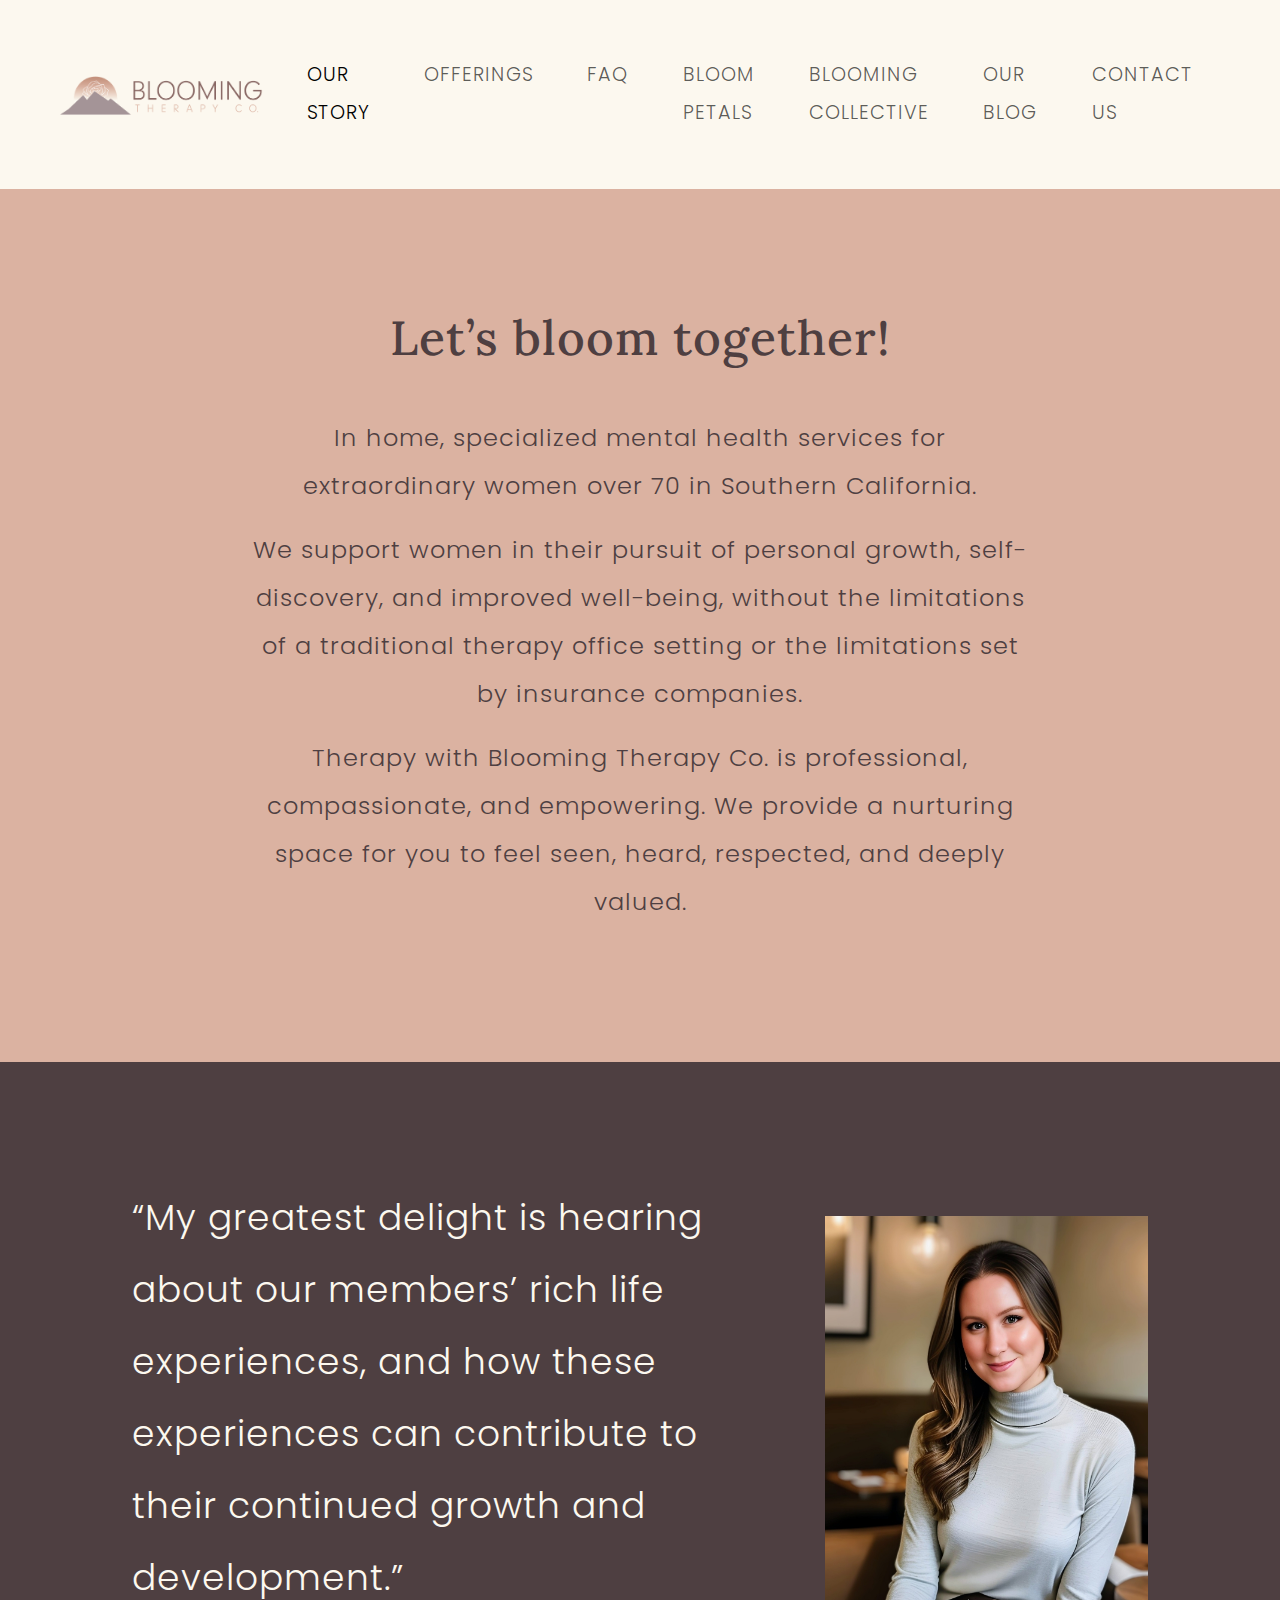
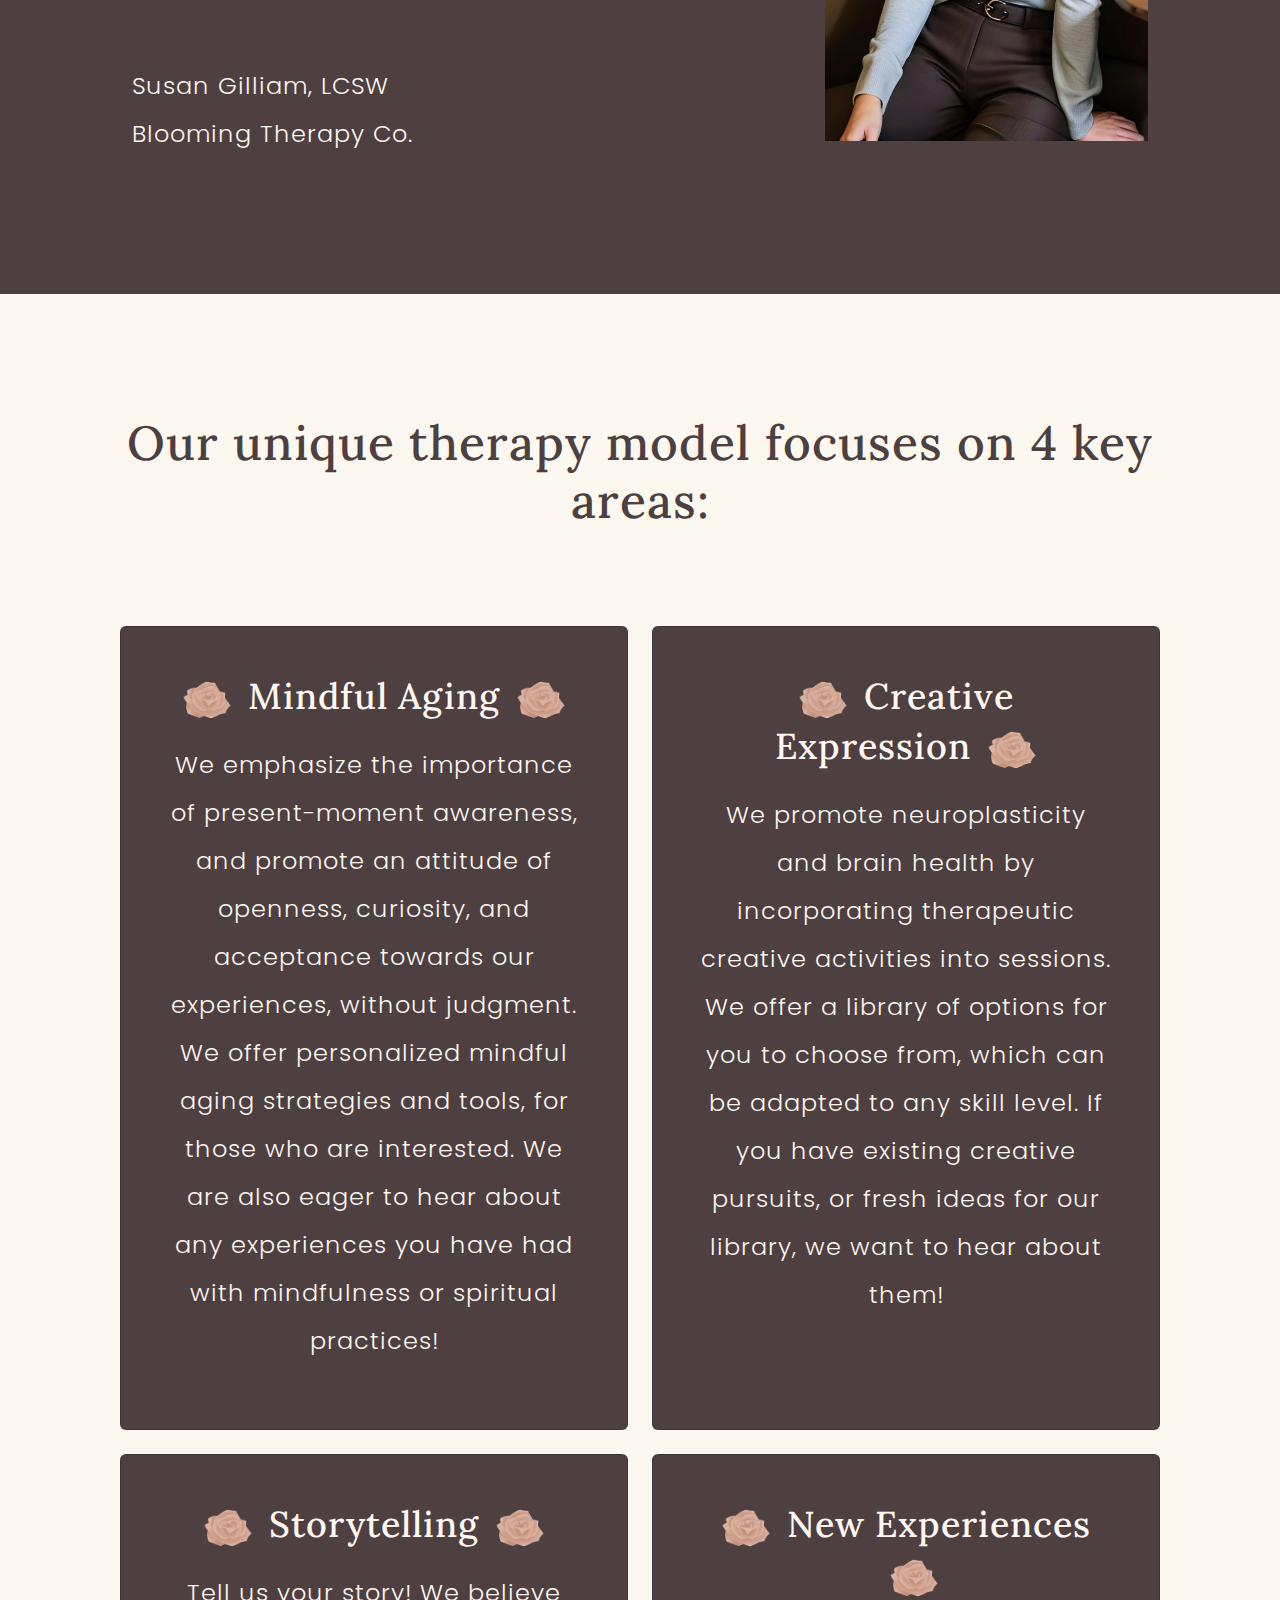
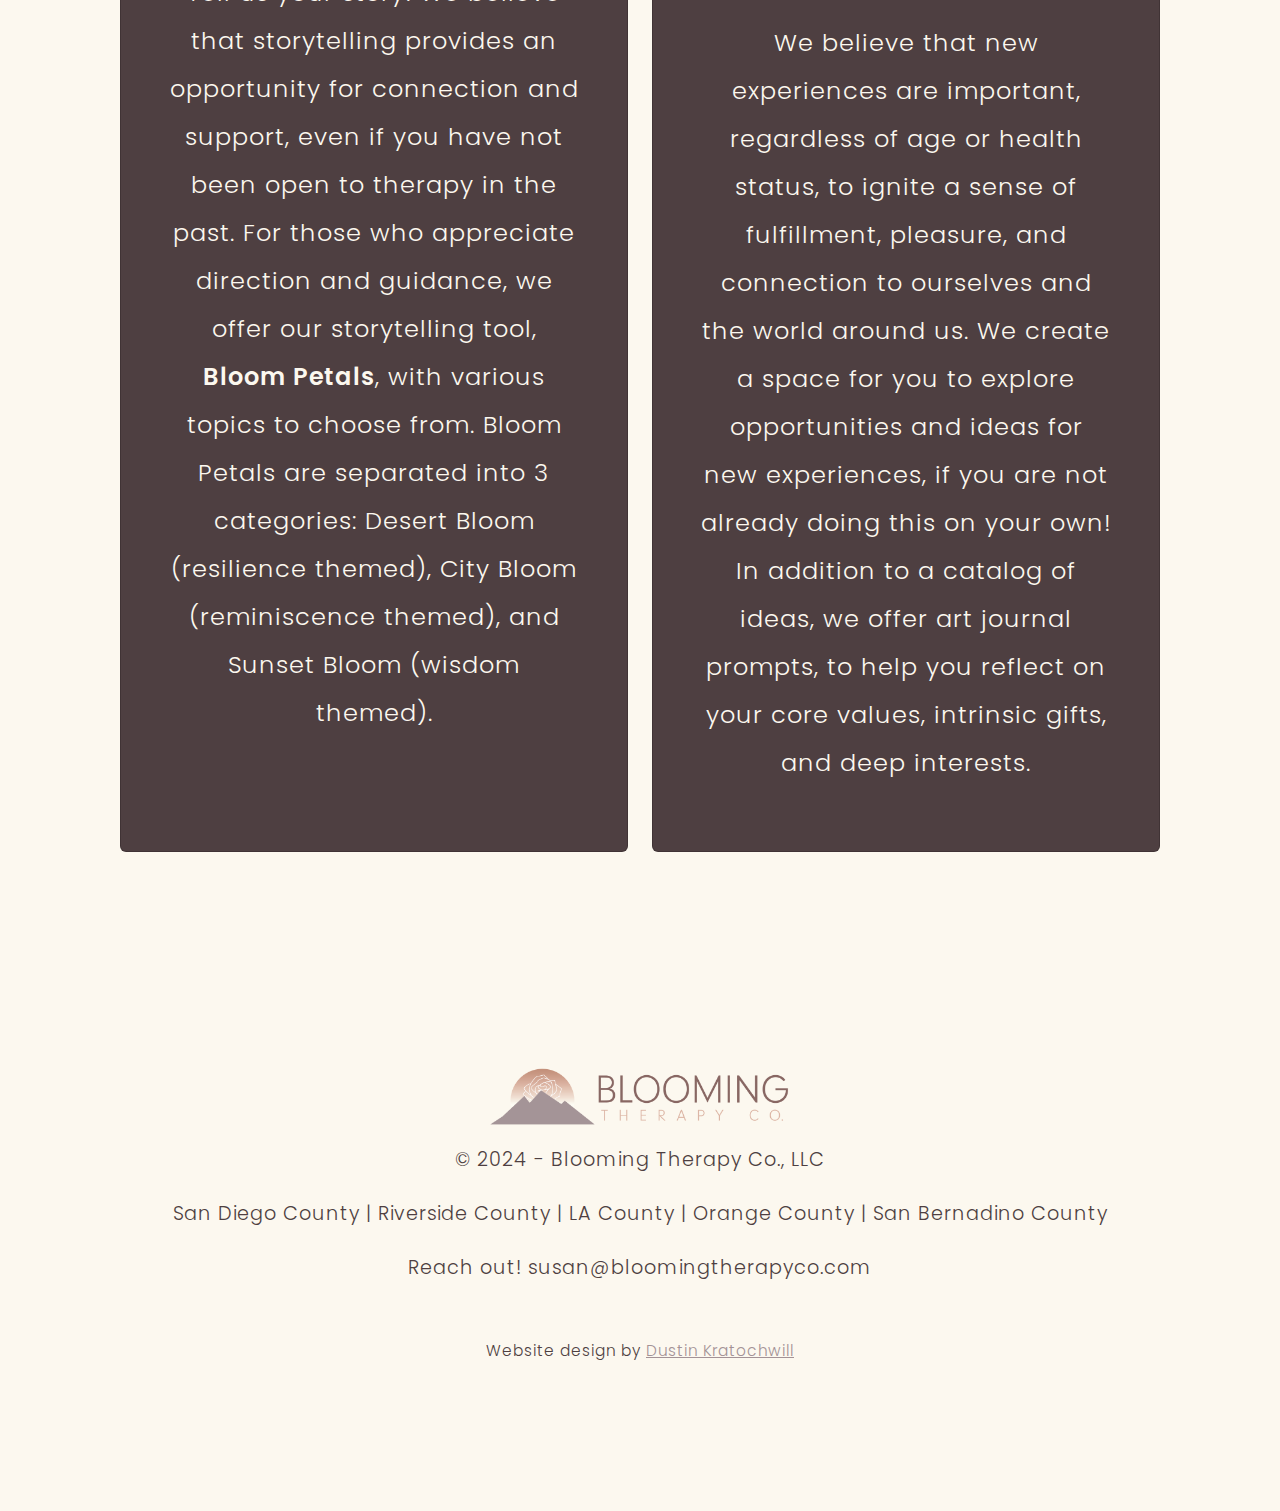
<file: index.html>
<!doctype html>
<html lang="en">

<head>
    <meta charset="utf-8">
    <meta name="viewport" content="width=device-width, initial-scale=1">
    <title>Blooming Therapy Co.</title>
    <link href="https://cdn.jsdelivr.net/npm/bootstrap@5.3.3/dist/css/bootstrap.min.css" rel="stylesheet" integrity="sha384-QWTKZyjpPEjISv5WaRU9OFeRpok6YctnYmDr5pNlyT2bRjXh0JMhjY6hW+ALEwIH" crossorigin="anonymous">
    <link href="styles.css" rel="stylesheet" type="text/css">
</head>

<body>
    <header>
        <nav class="navbar navbar-expand-lg p-2 p-lg-5">
            <div class="container-fluid">
                <a class="navbar-brand" href="index.html"><img src="images/Horizontal_web.png"></a>
                <button class="navbar-toggler" type="button" data-bs-toggle="collapse" data-bs-target="#navbarNavAltMarkup" aria-controls="navbarNavAltMarkup" aria-expanded="false" aria-label="Toggle navigation">
                    <span class="navbar-toggler-icon"></span>
                </button>
                <div class="collapse navbar-collapse" id="navbarNavAltMarkup">
                    <div class="navbar-nav ms-auto">
                        <a class="nav-link active" href="about.html">Our Story</a>
                        <a class="nav-link" href="services.html">Offerings</a>
                        <a class="nav-link" href="faq.html">FAQ</a>
                        <a class="nav-link" href="bloom-petals">Bloom Petals</a>
                        <a class="nav-link" href="collective.html">Blooming Collective</a>
                        <a class="nav-link" href="mindful.html">Our Blog</a>
                        <a class="nav-link" href="contact.html">Contact Us</a>
                    </div>
                </div>
            </div>
        </nav>
        <div class="masthead">
            <div class="container">
                <div class="content">
                    <h1 class="mb-5">Let’s bloom together!</h1>
                    <p>In home, specialized mental health services for extraordinary women over 70 in Southern California.</p>
                    <p>We support women in their pursuit of personal growth, self-discovery, and improved well-being, without the limitations of a traditional therapy office setting or the limitations set by insurance companies.</p>
                    <p>Therapy with Blooming Therapy Co. is professional, compassionate, and empowering. We provide a nurturing space for you to feel seen, heard, respected, and deeply valued.
                    </p>
                </div>
            </div>
        </div>
    </header>
    <main>
        <section class="dark-bg">
            <div class="row align-items-center w-md-75 mx-auto">
                <div class="col-md-8 pe-md-5">
                    <p style="font-size: 1.5em;">“My greatest delight is hearing about our members’ rich life experiences, and how these experiences can contribute to their continued growth and development.”</p>
                    <p class="mt-5">Susan Gilliam, LCSW<br>Blooming Therapy Co.</p>
                </div>
                <div class="col-md-4"><img src="images/susanpic.jpg"></div>
            </div>
        </section>
        <section>
            <h1 class=" text-center mb-md-5 pb-md-5">Our unique therapy model focuses on 4 key areas:</h1>
            <div class="grid-col-2 text-center">
                <div class="card p-5 dark-bg">
                    <h2 class="mb-3"><img src="images/Rose.png" class="w-10 me-3">Mindful Aging<img src="images/Rose.png" class="w-10 ms-3"></h2>
                    <p>We emphasize the importance of present-moment awareness, and promote an attitude of openness, curiosity, and acceptance towards our experiences, without judgment. We offer personalized mindful aging strategies and tools, for those who are interested. We are also eager to hear about any experiences you have had with mindfulness or spiritual practices!</p>
                </div>
                <div class="card p-5 dark-bg">
                    <h2 class="mb-3"><img src="images/Rose.png" class="w-10 me-3">Creative Expression<img src="images/Rose.png" class="w-10 ms-3"></h2>
                    <p>We promote neuroplasticity and brain health by incorporating therapeutic creative activities into sessions. We offer a library of options for you to choose from, which can be adapted to any skill level. If you have existing creative pursuits, or fresh ideas for our library, we want to hear about them!</p>
                </div>
                <div class="card p-5 dark-bg">
                    <h2 class="mb-3"><img src="images/Rose.png" class="w-10 me-3">Storytelling<img src="images/Rose.png" class="w-10 ms-3"></h2>
                    <p>Tell us your story! We believe that storytelling provides an opportunity for connection and support, even if you have not been open to therapy in the past. For those who appreciate direction and guidance, we offer our storytelling tool, <strong>Bloom Petals</strong>, with various topics to choose from. Bloom Petals are separated into 3 categories: Desert Bloom (resilience themed), City Bloom (reminiscence themed), and Sunset Bloom (wisdom themed). </p>
                </div>
                <div class="card p-5 dark-bg">
                    <h2 class="mb-3"><img src="images/Rose.png" class="w-10 me-3">New Experiences<img src="images/Rose.png" class="w-10 ms-3"></h2>
                    <p>We believe that new experiences are important, regardless of age or health status, to ignite a sense of fulfillment, pleasure, and connection to ourselves and the world around us. We create a space for you to explore opportunities and ideas for new experiences, if you are not already doing this on your own! In addition to a catalog of ideas, we offer art journal prompts, to help you reflect on your core values, intrinsic gifts, and deep interests.</p>
                </div>
            </div>
        </section>
    </main>
    <footer>
        <p class="footer-logo m-auto mb-3"><img src="images/Horizontal_web.png"></p>
        <p>&copy; 2024 - Blooming Therapy Co., LLC</p>
        <p>San Diego County | Riverside County | LA County | Orange County | San Bernadino County</p>
        <p>Reach out! susan@bloomingtherapyco.com</p>
        <p class="my-5" style="font-size: 0.8em;">Website design by <a href="mailto:dustinkrat@gmail.com">Dustin Kratochwill</a></p>
    </footer>
    <script src="https://cdn.jsdelivr.net/npm/bootstrap@5.3.3/dist/js/bootstrap.bundle.min.js" integrity="sha384-YvpcrYf0tY3lHB60NNkmXc5s9fDVZLESaAA55NDzOxhy9GkcIdslK1eN7N6jIeHz" crossorigin="anonymous"></script>
</body>

</html>
</file>
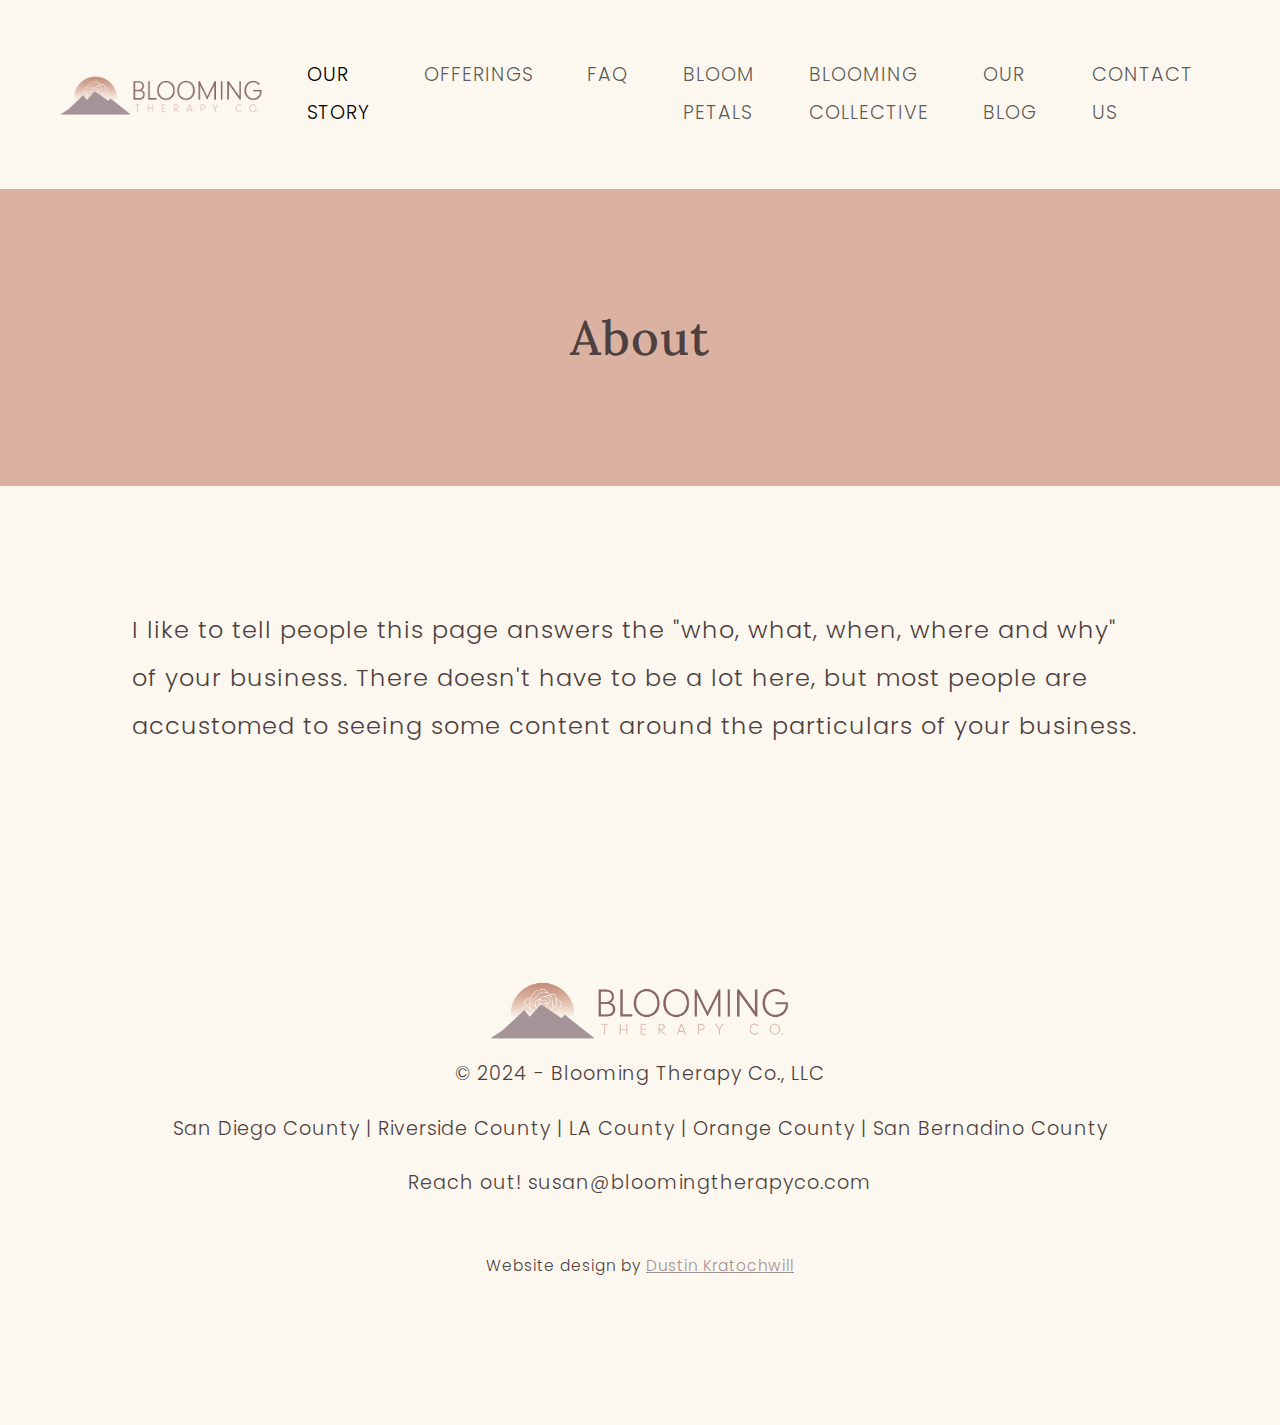
<file: about.html>
<!doctype html>
<html lang="en">

<head>
    <meta charset="utf-8">
    <meta name="viewport" content="width=device-width, initial-scale=1">
    <title>Blooming Therapy Co.</title>
    <link href="https://cdn.jsdelivr.net/npm/bootstrap@5.3.3/dist/css/bootstrap.min.css" rel="stylesheet" integrity="sha384-QWTKZyjpPEjISv5WaRU9OFeRpok6YctnYmDr5pNlyT2bRjXh0JMhjY6hW+ALEwIH" crossorigin="anonymous">
    <link href="styles.css" rel="stylesheet" type="text/css">
</head>

<body>
    <header>
        <nav class="navbar navbar-expand-lg p-2 p-lg-5">
            <div class="container-fluid">
                <a class="navbar-brand" href="index.html"><img src="images/Horizontal_web.png"></a>
                <button class="navbar-toggler" type="button" data-bs-toggle="collapse" data-bs-target="#navbarNavAltMarkup" aria-controls="navbarNavAltMarkup" aria-expanded="false" aria-label="Toggle navigation">
                    <span class="navbar-toggler-icon"></span>
                </button>
                <div class="collapse navbar-collapse" id="navbarNavAltMarkup">
                    <div class="navbar-nav ms-auto">
                        <a class="nav-link active" href="about.html">Our Story</a>
                        <a class="nav-link" href="services.html">Offerings</a>
                        <a class="nav-link" href="faq.html">FAQ</a>
                        <a class="nav-link" href="bloom-petals">Bloom Petals</a>
                        <a class="nav-link" href="collective.html">Blooming Collective</a>
                        <a class="nav-link" href="mindful.html">Our Blog</a>
                        <a class="nav-link" href="contact.html">Contact Us</a>
                    </div>
                </div>
            </div>
        </nav>
        <div class="masthead-sub">
            <div class="container">
                <div class="content">
                    <h1 class="m-0">About</h1>
                </div>
            </div>
        </div>
    </header>
    <main>
        <section>
            <div class="container">
                <p>I like to tell people this page answers the "who, what, when, where and why" of your business. There doesn't have to be a lot here, but most people are accustomed to seeing some content around the particulars of your business.</p>
            </div>
        </section>
    </main>
    <footer>
        <p class="footer-logo m-auto mb-3"><img src="images/Horizontal_web.png"></p>
        <p>&copy; 2024 - Blooming Therapy Co., LLC</p>
        <p>San Diego County | Riverside County | LA County | Orange County | San Bernadino County</p>
        <p>Reach out! susan@bloomingtherapyco.com</p>
        <p class="my-5" style="font-size: 0.8em;">Website design by <a href="mailto:dustinkrat@gmail.com">Dustin Kratochwill</a></p>
    </footer>
    <script src="https://cdn.jsdelivr.net/npm/bootstrap@5.3.3/dist/js/bootstrap.bundle.min.js" integrity="sha384-YvpcrYf0tY3lHB60NNkmXc5s9fDVZLESaAA55NDzOxhy9GkcIdslK1eN7N6jIeHz" crossorigin="anonymous"></script>
</body>

</html>
</file>
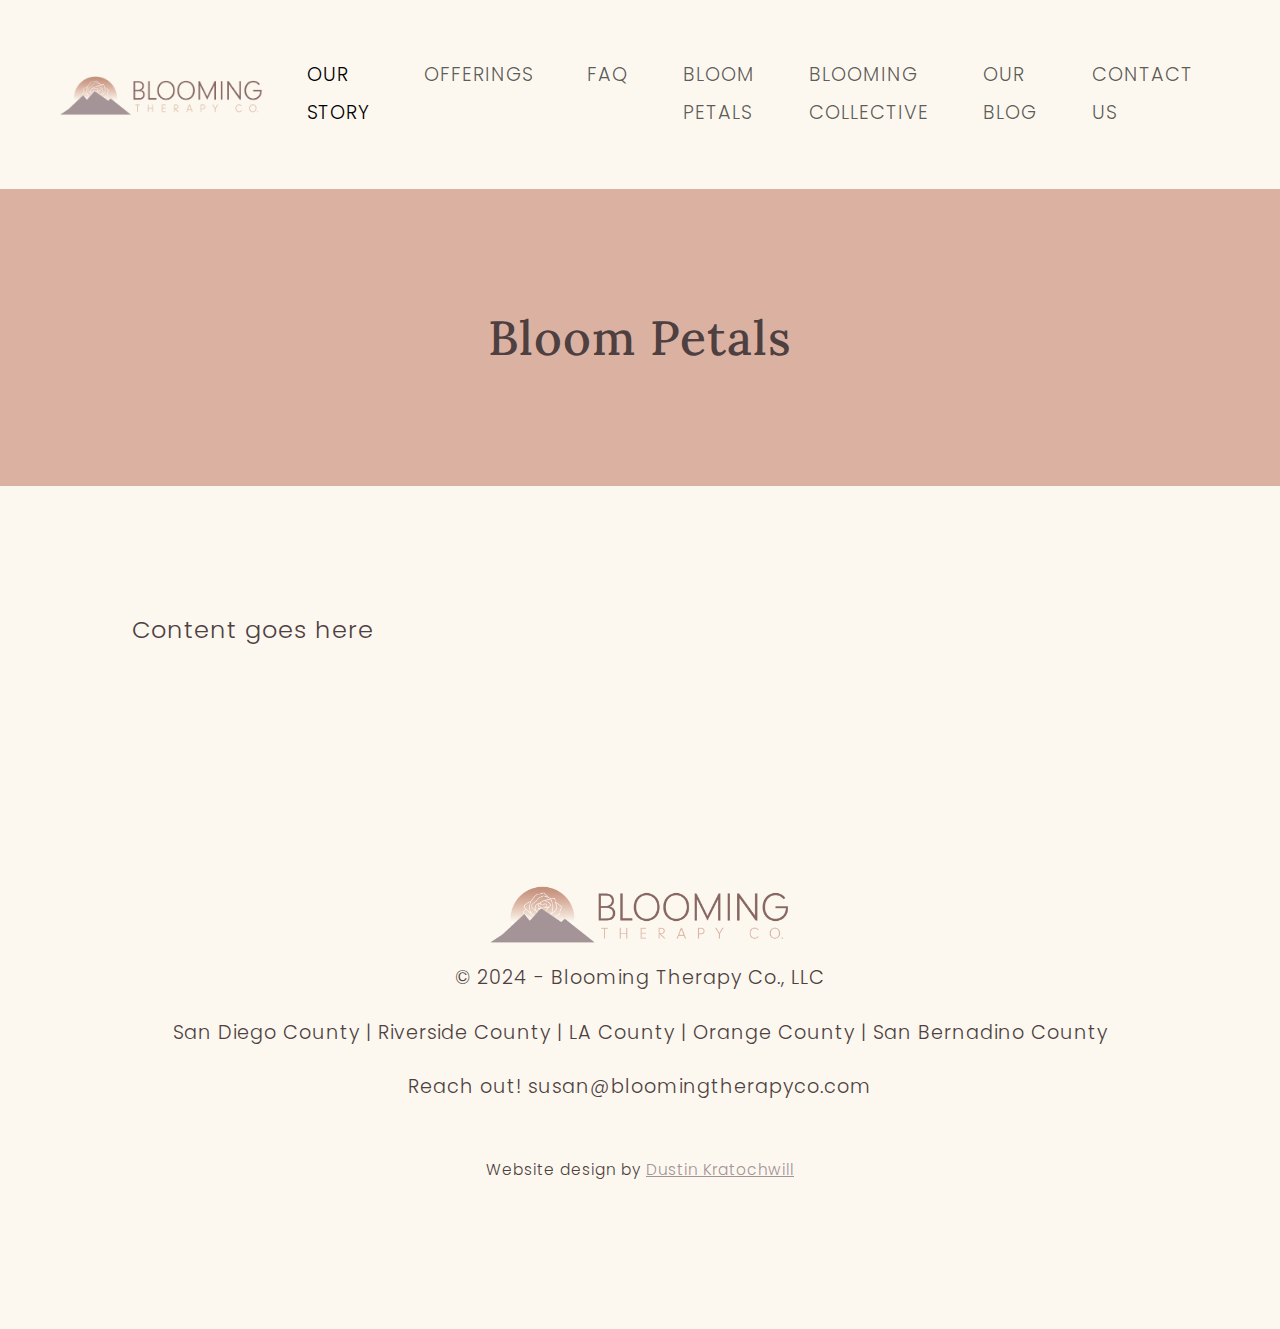
<file: bloom-petals.html>
<!doctype html>
<html lang="en">

<head>
    <meta charset="utf-8">
    <meta name="viewport" content="width=device-width, initial-scale=1">
    <title>Blooming Therapy Co.</title>
    <link href="https://cdn.jsdelivr.net/npm/bootstrap@5.3.3/dist/css/bootstrap.min.css" rel="stylesheet" integrity="sha384-QWTKZyjpPEjISv5WaRU9OFeRpok6YctnYmDr5pNlyT2bRjXh0JMhjY6hW+ALEwIH" crossorigin="anonymous">
    <link href="styles.css" rel="stylesheet" type="text/css">
</head>

<body>
    <header>
        <nav class="navbar navbar-expand-lg p-2 p-lg-5">
            <div class="container-fluid">
                <a class="navbar-brand" href="index.html"><img src="images/Horizontal_web.png"></a>
                <button class="navbar-toggler" type="button" data-bs-toggle="collapse" data-bs-target="#navbarNavAltMarkup" aria-controls="navbarNavAltMarkup" aria-expanded="false" aria-label="Toggle navigation">
                    <span class="navbar-toggler-icon"></span>
                </button>
                <div class="collapse navbar-collapse" id="navbarNavAltMarkup">
                    <div class="navbar-nav ms-auto">
                        <a class="nav-link active" href="about.html">Our Story</a>
                        <a class="nav-link" href="services.html">Offerings</a>
                        <a class="nav-link" href="faq.html">FAQ</a>
                        <a class="nav-link" href="bloom-petals">Bloom Petals</a>
                        <a class="nav-link" href="collective.html">Blooming Collective</a>
                        <a class="nav-link" href="mindful.html">Our Blog</a>
                        <a class="nav-link" href="contact.html">Contact Us</a>
                    </div>
                </div>
            </div>
        </nav>
        <div class="masthead-sub">
            <div class="container">
                <div class="content">
                    <h1 class="m-0">Bloom Petals</h1>
                </div>
            </div>
        </div>
    </header>
    <main>
        <section>
            <div class="container">
                <p>Content goes here</p>
            </div>
        </section>
    </main>
    <footer>
        <p class="footer-logo m-auto mb-3"><img src="images/Horizontal_web.png"></p>
        <p>&copy; 2024 - Blooming Therapy Co., LLC</p>
        <p>San Diego County | Riverside County | LA County | Orange County | San Bernadino County</p>
        <p>Reach out! susan@bloomingtherapyco.com</p>
        <p class="my-5" style="font-size: 0.8em;">Website design by <a href="mailto:dustinkrat@gmail.com">Dustin Kratochwill</a></p>
    </footer>
    <script src="https://cdn.jsdelivr.net/npm/bootstrap@5.3.3/dist/js/bootstrap.bundle.min.js" integrity="sha384-YvpcrYf0tY3lHB60NNkmXc5s9fDVZLESaAA55NDzOxhy9GkcIdslK1eN7N6jIeHz" crossorigin="anonymous"></script>
</body>

</html>
</file>
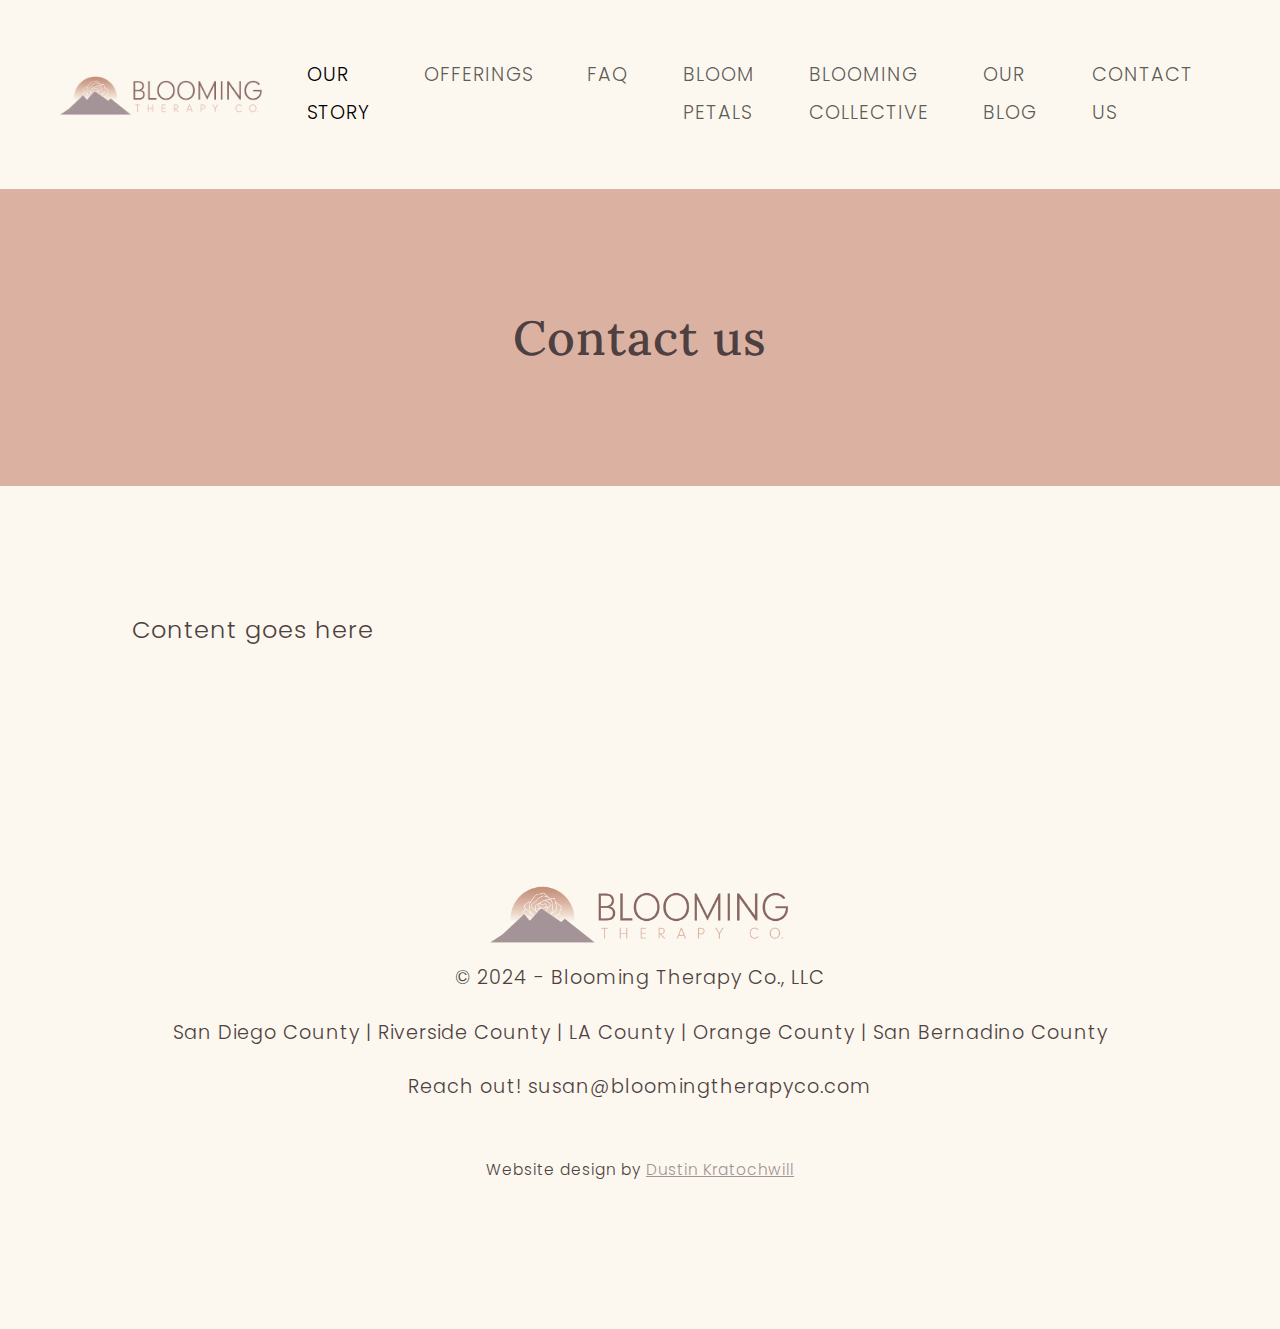
<file: contact.html>
<!doctype html>
<html lang="en">

<head>
    <meta charset="utf-8">
    <meta name="viewport" content="width=device-width, initial-scale=1">
    <title>Blooming Therapy Co.</title>
    <link href="https://cdn.jsdelivr.net/npm/bootstrap@5.3.3/dist/css/bootstrap.min.css" rel="stylesheet" integrity="sha384-QWTKZyjpPEjISv5WaRU9OFeRpok6YctnYmDr5pNlyT2bRjXh0JMhjY6hW+ALEwIH" crossorigin="anonymous">
    <link href="styles.css" rel="stylesheet" type="text/css">
</head>

<body>
    <header>
        <nav class="navbar navbar-expand-lg p-2 p-lg-5">
            <div class="container-fluid">
                <a class="navbar-brand" href="index.html"><img src="images/Horizontal_web.png"></a>
                <button class="navbar-toggler" type="button" data-bs-toggle="collapse" data-bs-target="#navbarNavAltMarkup" aria-controls="navbarNavAltMarkup" aria-expanded="false" aria-label="Toggle navigation">
                    <span class="navbar-toggler-icon"></span>
                </button>
                <div class="collapse navbar-collapse" id="navbarNavAltMarkup">
                    <div class="navbar-nav ms-auto">
                        <a class="nav-link active" href="about.html">Our Story</a>
                        <a class="nav-link" href="services.html">Offerings</a>
                        <a class="nav-link" href="faq.html">FAQ</a>
                        <a class="nav-link" href="bloom-petals">Bloom Petals</a>
                        <a class="nav-link" href="collective.html">Blooming Collective</a>
                        <a class="nav-link" href="mindful.html">Our Blog</a>
                        <a class="nav-link" href="contact.html">Contact Us</a>
                    </div>
                </div>
            </div>
        </nav>
        <div class="masthead-sub">
            <div class="container">
                <div class="content">
                    <h1 class="m-0">Contact us</h1>
                </div>
            </div>
        </div>
    </header>
    <main>
        <section>
            <div class="container">
                <p>Content goes here</p>
            </div>
        </section>
    </main>
    <footer>
        <p class="footer-logo m-auto mb-3"><img src="images/Horizontal_web.png"></p>
        <p>&copy; 2024 - Blooming Therapy Co., LLC</p>
        <p>San Diego County | Riverside County | LA County | Orange County | San Bernadino County</p>
        <p>Reach out! susan@bloomingtherapyco.com</p>
        <p class="my-5" style="font-size: 0.8em;">Website design by <a href="mailto:dustinkrat@gmail.com">Dustin Kratochwill</a></p>
    </footer>
    <script src="https://cdn.jsdelivr.net/npm/bootstrap@5.3.3/dist/js/bootstrap.bundle.min.js" integrity="sha384-YvpcrYf0tY3lHB60NNkmXc5s9fDVZLESaAA55NDzOxhy9GkcIdslK1eN7N6jIeHz" crossorigin="anonymous"></script>
</body>

</html>
</file>
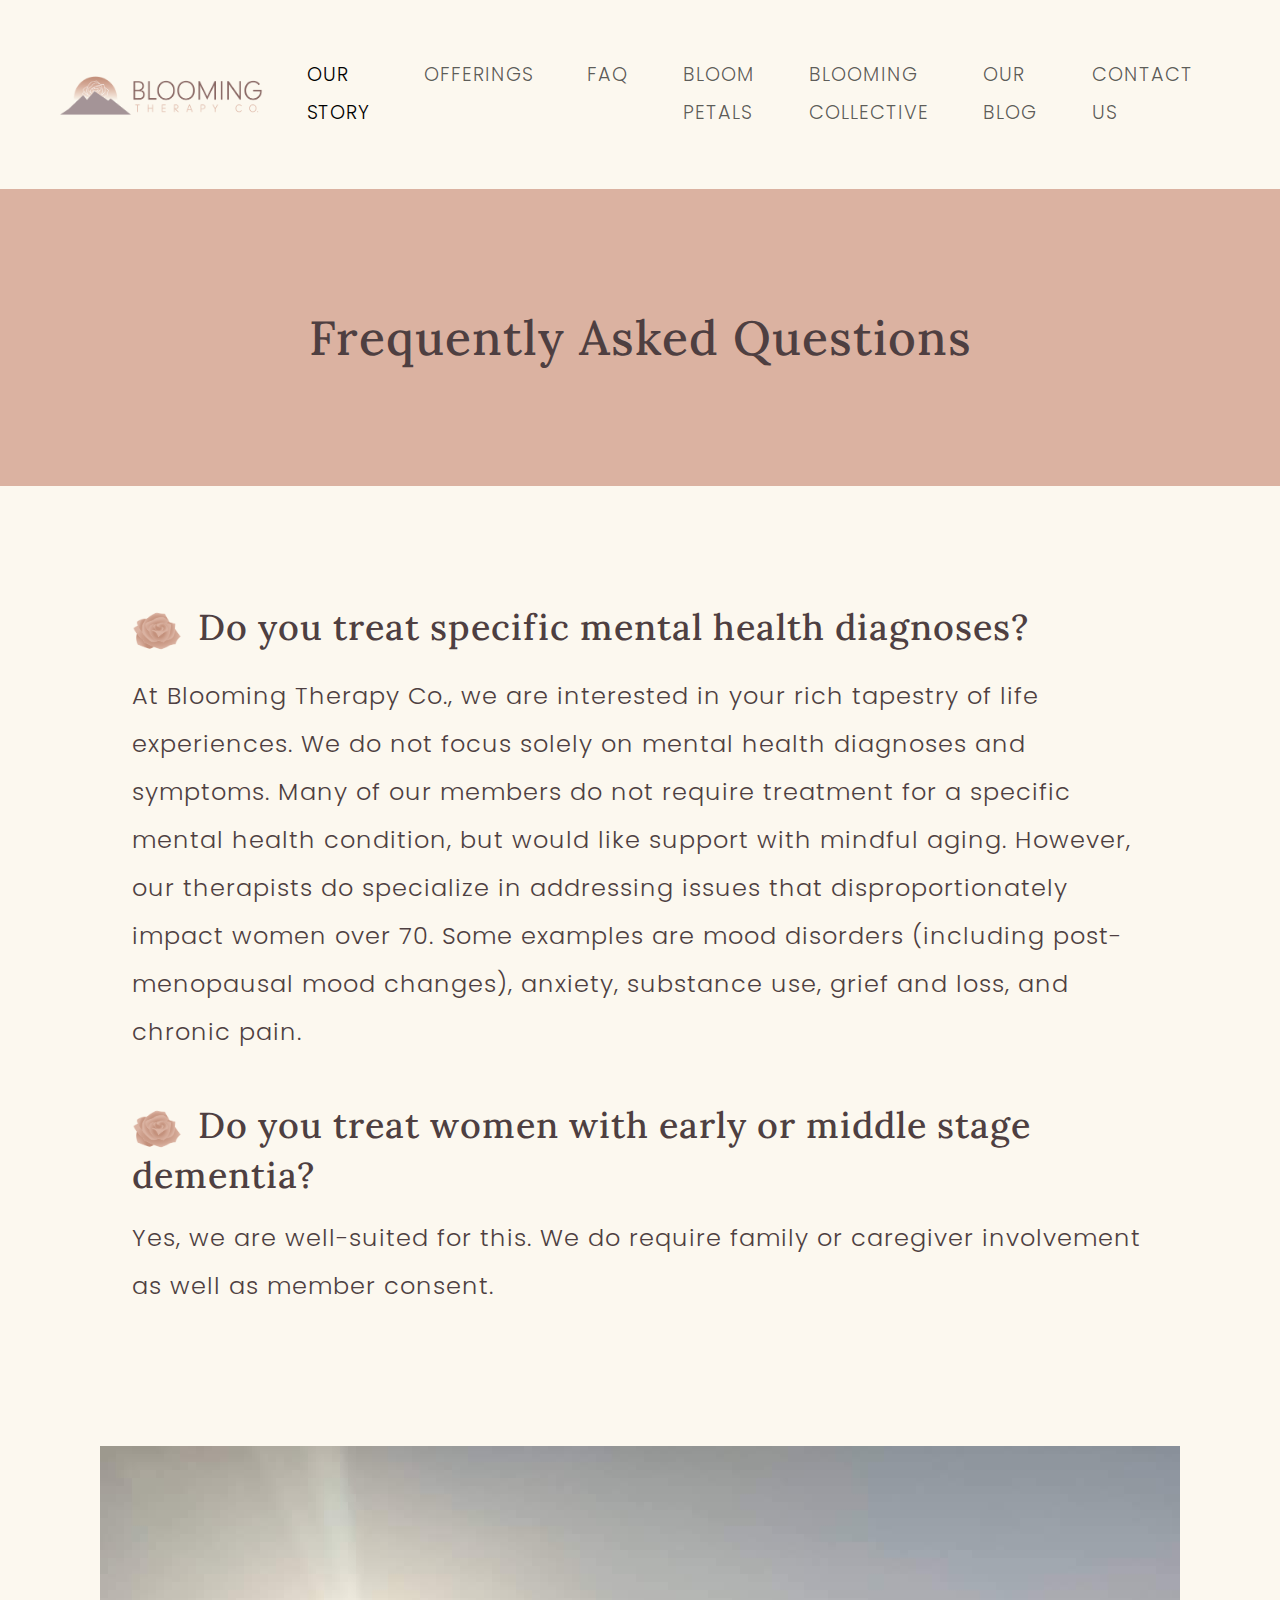
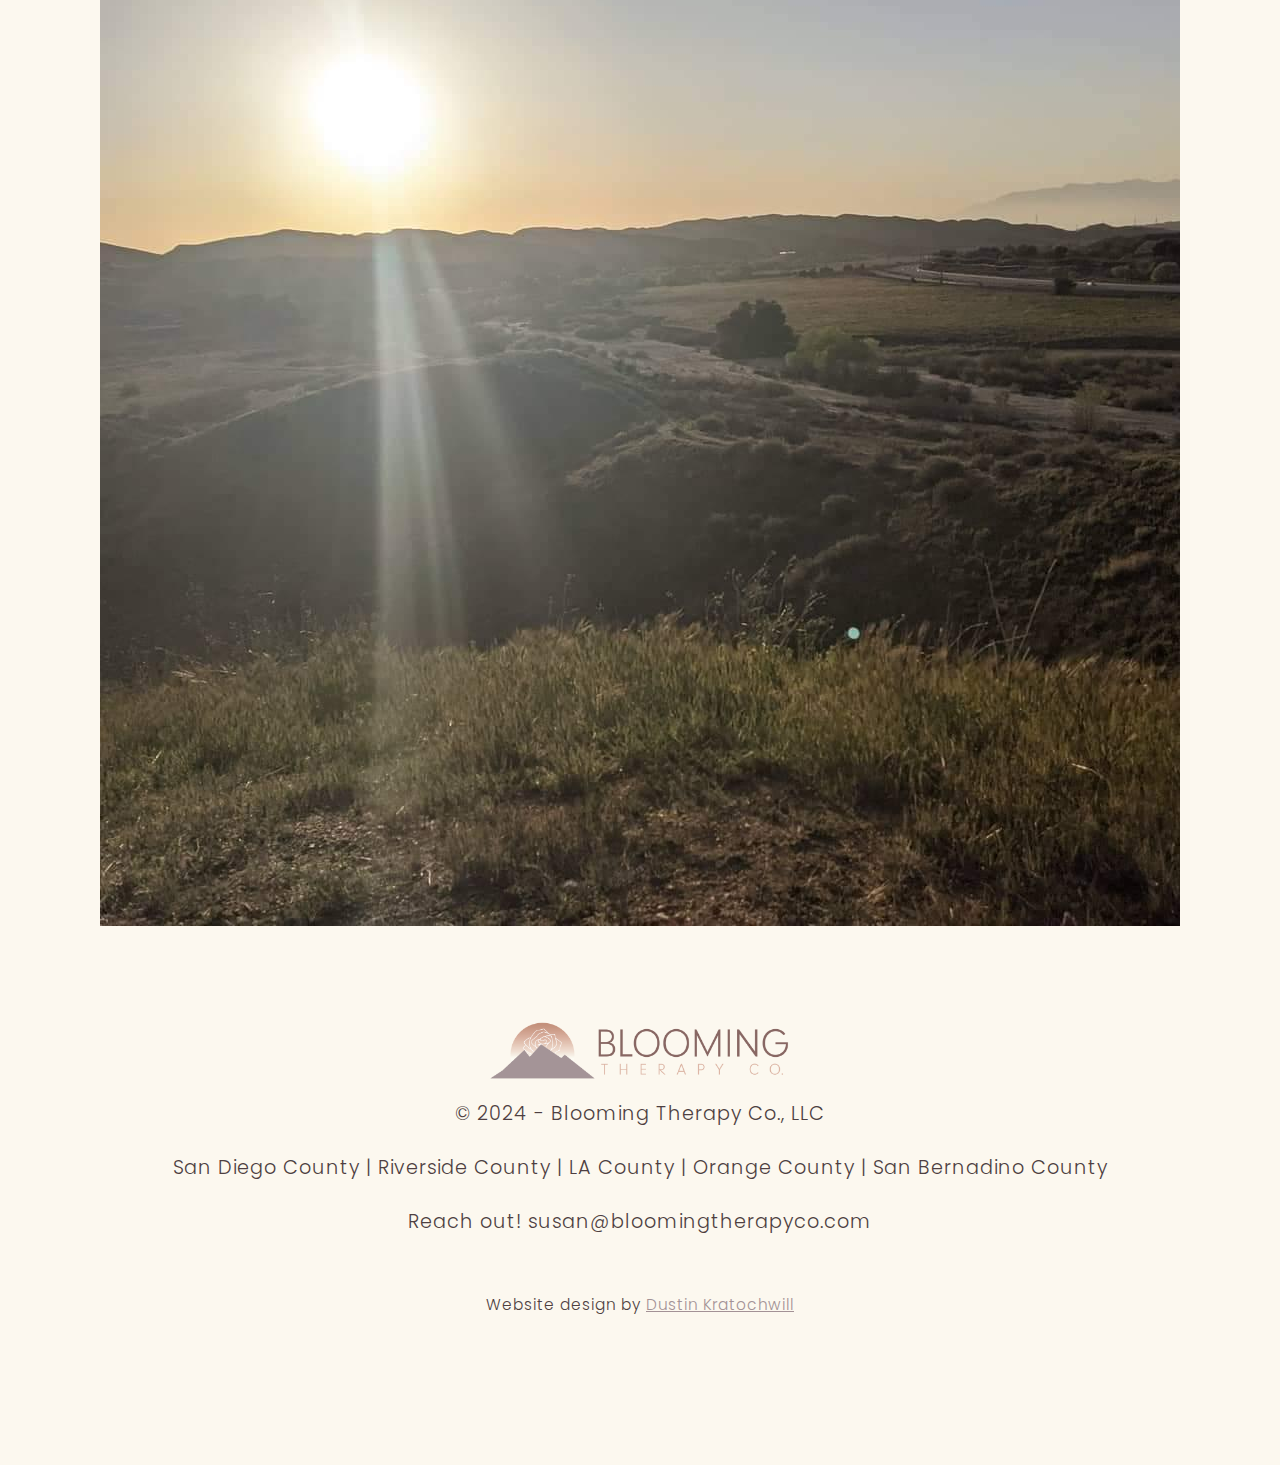
<file: faq.html>
<!doctype html>
<html lang="en">

<head>
    <meta charset="utf-8">
    <meta name="viewport" content="width=device-width, initial-scale=1">
    <title>Blooming Therapy Co.</title>
    <link href="https://cdn.jsdelivr.net/npm/bootstrap@5.3.3/dist/css/bootstrap.min.css" rel="stylesheet" integrity="sha384-QWTKZyjpPEjISv5WaRU9OFeRpok6YctnYmDr5pNlyT2bRjXh0JMhjY6hW+ALEwIH" crossorigin="anonymous">
    <link href="styles.css" rel="stylesheet" type="text/css">
</head>

<body>
    <header>
        <nav class="navbar navbar-expand-lg p-2 p-lg-5">
            <div class="container-fluid">
                <a class="navbar-brand" href="index.html"><img src="images/Horizontal_web.png"></a>
                <button class="navbar-toggler" type="button" data-bs-toggle="collapse" data-bs-target="#navbarNavAltMarkup" aria-controls="navbarNavAltMarkup" aria-expanded="false" aria-label="Toggle navigation">
                    <span class="navbar-toggler-icon"></span>
                </button>
                <div class="collapse navbar-collapse" id="navbarNavAltMarkup">
                    <div class="navbar-nav ms-auto">
                        <a class="nav-link active" href="about.html">Our Story</a>
                        <a class="nav-link" href="services.html">Offerings</a>
                        <a class="nav-link" href="faq.html">FAQ</a>
                        <a class="nav-link" href="bloom-petals">Bloom Petals</a>
                        <a class="nav-link" href="collective.html">Blooming Collective</a>
                        <a class="nav-link" href="mindful.html">Our Blog</a>
                        <a class="nav-link" href="contact.html">Contact Us</a>
                    </div>
                </div>
            </div>
        </nav>
        <div class="masthead-sub">
            <div class="container">
                <div class="content">
                    <h1 class="m-0">Frequently Asked Questions</h1>
                </div>
            </div>
        </div>
    </header>
    <main>
        <section>
            <div class="container">
                <h2 class="mb-3"><img src="images/Rose.png" class="w-10 me-3">Do you treat specific mental health diagnoses? </h2>
                <p>At Blooming Therapy Co., we are interested in your rich tapestry of life experiences. We do not focus solely on mental health diagnoses and symptoms. Many of our members do not require treatment for a specific mental health condition, but would like support with mindful aging. However, our therapists do specialize in addressing issues that disproportionately impact women over 70. Some examples are mood disorders (including post-menopausal mood changes), anxiety, substance use, grief and loss, and chronic pain.</p>
                <h2 class="mt-5 mb-3"><img src="images/Rose.png" class="w-10 me-3">Do you treat women with early or middle stage dementia? </h2>
                <p>Yes, we are well-suited for this. We do require family or caregiver involvement as well as member consent. </p>
            </div>
        </section>
        <div class="text-center"><img src="images/image5.jpg"></div>
    </main>
    <footer>
        <p class="footer-logo m-auto mb-3"><img src="images/Horizontal_web.png"></p>
        <p>&copy; 2024 - Blooming Therapy Co., LLC</p>
        <p>San Diego County | Riverside County | LA County | Orange County | San Bernadino County</p>
        <p>Reach out! susan@bloomingtherapyco.com</p>
        <p class="my-5" style="font-size: 0.8em;">Website design by <a href="mailto:dustinkrat@gmail.com">Dustin Kratochwill</a></p>
    </footer>
    <script src="https://cdn.jsdelivr.net/npm/bootstrap@5.3.3/dist/js/bootstrap.bundle.min.js" integrity="sha384-YvpcrYf0tY3lHB60NNkmXc5s9fDVZLESaAA55NDzOxhy9GkcIdslK1eN7N6jIeHz" crossorigin="anonymous"></script>
</body>

</html>
</file>
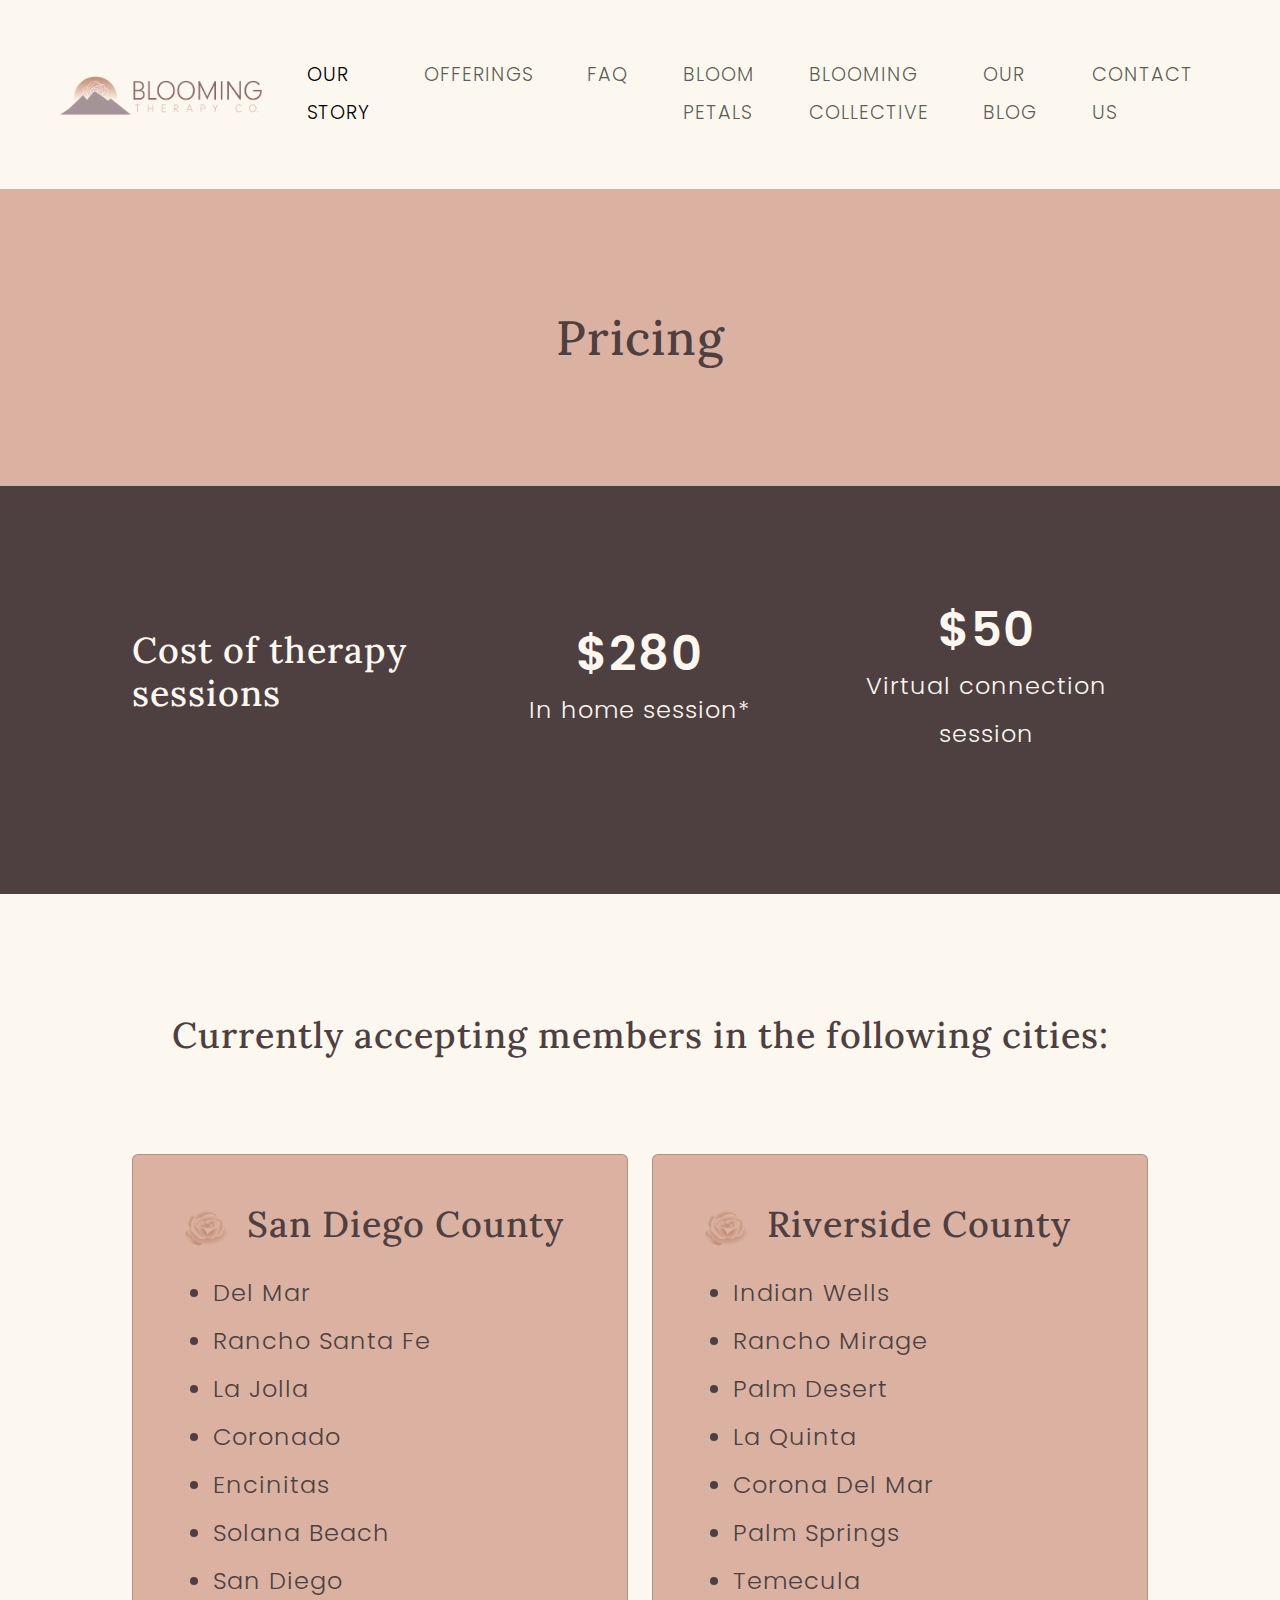
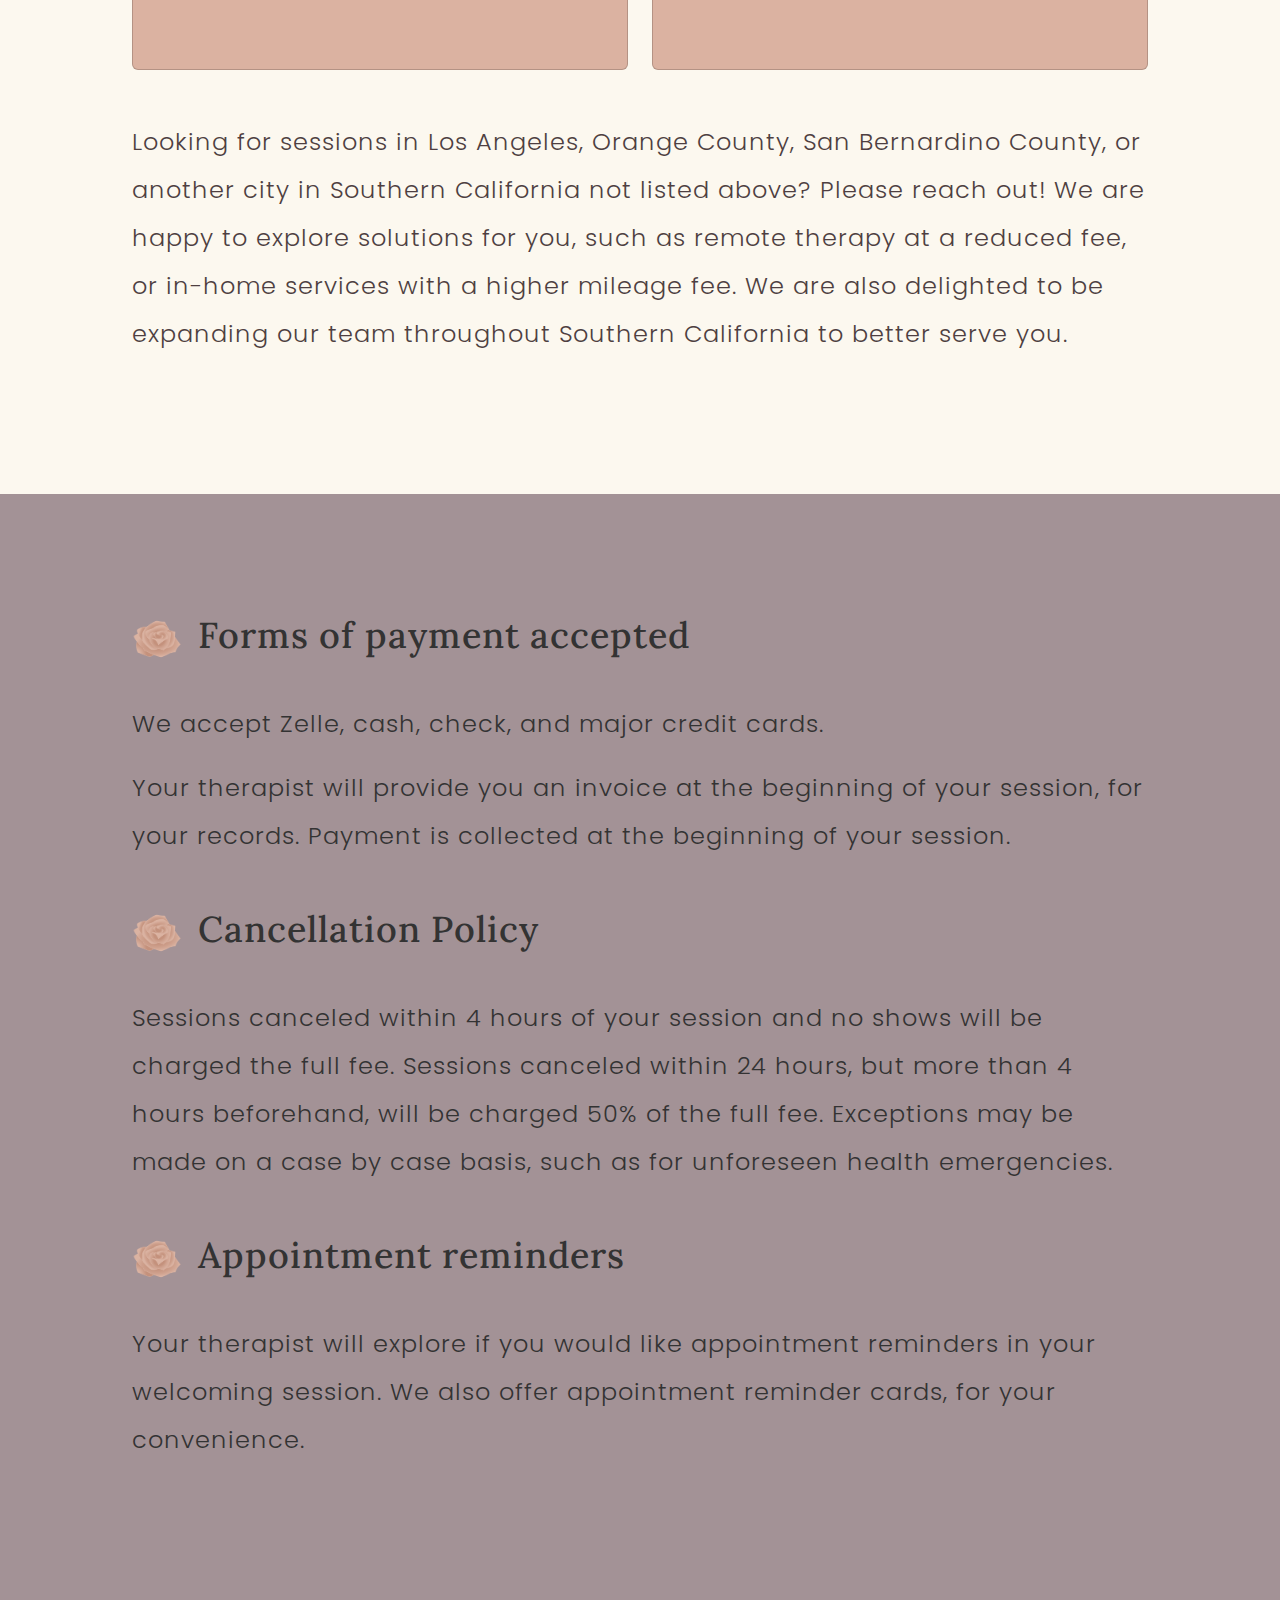
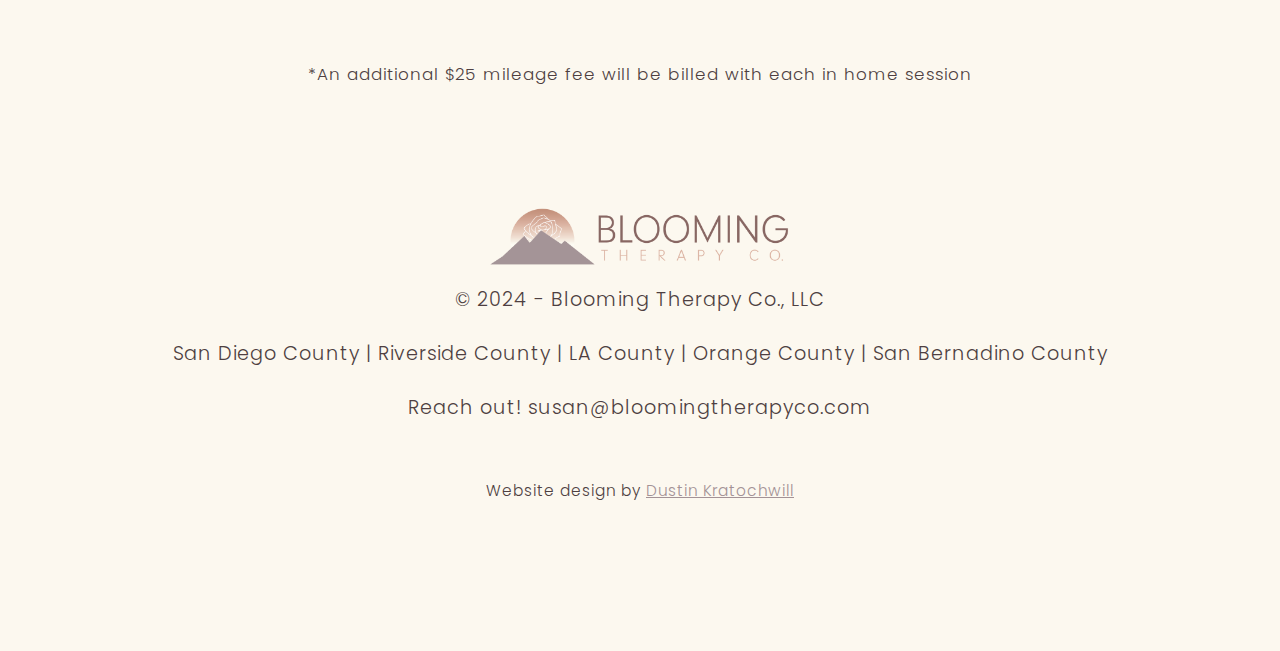
<file: pricing.html>
<!doctype html>
<html lang="en">

<head>
    <meta charset="utf-8">
    <meta name="viewport" content="width=device-width, initial-scale=1">
    <title>Blooming Therapy Co.</title>
    <link href="https://cdn.jsdelivr.net/npm/bootstrap@5.3.3/dist/css/bootstrap.min.css" rel="stylesheet" integrity="sha384-QWTKZyjpPEjISv5WaRU9OFeRpok6YctnYmDr5pNlyT2bRjXh0JMhjY6hW+ALEwIH" crossorigin="anonymous">
    <link href="styles.css" rel="stylesheet" type="text/css">
</head>

<body>
    <header>
        <nav class="navbar navbar-expand-lg p-2 p-lg-5">
            <div class="container-fluid">
                <a class="navbar-brand" href="index.html"><img src="images/Horizontal_web.png"></a>
                <button class="navbar-toggler" type="button" data-bs-toggle="collapse" data-bs-target="#navbarNavAltMarkup" aria-controls="navbarNavAltMarkup" aria-expanded="false" aria-label="Toggle navigation">
                    <span class="navbar-toggler-icon"></span>
                </button>
                <div class="collapse navbar-collapse" id="navbarNavAltMarkup">
                    <div class="navbar-nav ms-auto">
                        <a class="nav-link active" href="about.html">Our Story</a>
                        <a class="nav-link" href="services.html">Offerings</a>
                        <a class="nav-link" href="faq.html">FAQ</a>
                        <a class="nav-link" href="bloom-petals">Bloom Petals</a>
                        <a class="nav-link" href="collective.html">Blooming Collective</a>
                        <a class="nav-link" href="mindful.html">Our Blog</a>
                        <a class="nav-link" href="contact.html">Contact Us</a>
                    </div>
                </div>
            </div>
        </nav>
        <div class="masthead-sub">
            <div class="container">
                <div class="content">
                    <h1 class="m-0">Pricing</h1>
                </div>
            </div>
        </div>
    </header>
    <main>
        <section class="dark-bg">
            <div class="container grid-col-3 align-items-center">
                <h2>Cost of therapy sessions</h2>
                    <p class="text-center"><strong style="font-size: 2em;line-height: 1;">$280</strong><br>In home session*</p>
                    <p class="text-center"><strong style="font-size: 2em;line-height: 1;">$50</strong><br>Virtual connection session</p>
            </div>
        </section>
        <section>
            <h2 class="mb-md-5 pb-md-5 text-center">Currently accepting members in the following cities:</h2>
            <div class="container grid-col-2">
                <div class="card p-5 blush-bg">
                    <h2 class="mb-3"><img src="images/Rose.png" class="w-10 me-3">San Diego County</h2>
                    <ul>
                        <li>Del Mar</li>
                        <li>Rancho Santa Fe</li>
                        <li>La Jolla</li>
                        <li>Coronado</li>
                        <li>Encinitas</li>
                        <li>Solana Beach</li>
                        <li>San Diego</li>
                    </ul>
                </div>
                <div class="card p-5 blush-bg">
                    <h2 class="mb-3"><img src="images/Rose.png" class="w-10 me-3">Riverside County</h2>
                    <ul>
                        <li>Indian Wells</li>
                        <li>Rancho Mirage</li>
                        <li>Palm Desert</li>
                        <li>La Quinta</li>
                        <li>Corona Del Mar</li>
                        <li>Palm Springs</li>
                        <li>Temecula</li>
                    </ul>
                </div>
            </div>
            <div class="container mt-5">
                <p>Looking for sessions in Los Angeles, Orange County, San Bernardino County, or another city in Southern California not listed above? Please reach out! We are happy to explore solutions for you, such as remote therapy at a reduced fee, or in-home services with a higher mileage fee. We are also delighted to be expanding our team throughout Southern California to better serve you.</p>
            </div>
        </section>
        <section class="mountain-bg">
            <div class="container">
                <h2><img src="images/Rose.png" class="w-10 me-3">Forms of payment accepted</h2>
                <p>We accept Zelle, cash, check, and major credit cards.</p>
                <p>Your therapist will provide you an invoice at the beginning of your session, for your records. Payment is collected at the beginning of your session.</p>
                <h2 class="mt-5"><img src="images/Rose.png" class="w-10 me-3">Cancellation Policy</h2>
                <p>Sessions canceled within 4 hours of your session and no shows will be charged the full fee. Sessions canceled within 24 hours, but more than 4 hours beforehand, will be charged 50% of the full fee. Exceptions may be made on a case by case basis, such as for unforeseen health emergencies.</p>
                <h2 class="mt-5"><img src="images/Rose.png" class="w-10 me-3">Appointment reminders</h2>
                <p>Your therapist will explore if you would like appointment reminders in your welcoming session. We also offer appointment reminder cards, for your convenience.</p>
            </div>
        </section>
    </main>
    <p class="text-center mt-5"><small>*An additional $25 mileage fee will be billed with each in home session</small></p>
    <footer>
        <p class="footer-logo m-auto mb-3"><img src="images/Horizontal_web.png"></p>
        <p>&copy; 2024 - Blooming Therapy Co., LLC</p>
        <p>San Diego County | Riverside County | LA County | Orange County | San Bernadino County</p>
        <p>Reach out! susan@bloomingtherapyco.com</p>
        <p class="my-5" style="font-size: 0.8em;">Website design by <a href="mailto:dustinkrat@gmail.com">Dustin Kratochwill</a></p>
    </footer>
    <script src="https://cdn.jsdelivr.net/npm/bootstrap@5.3.3/dist/js/bootstrap.bundle.min.js" integrity="sha384-YvpcrYf0tY3lHB60NNkmXc5s9fDVZLESaAA55NDzOxhy9GkcIdslK1eN7N6jIeHz" crossorigin="anonymous"></script>
</body>

</html>
</file>
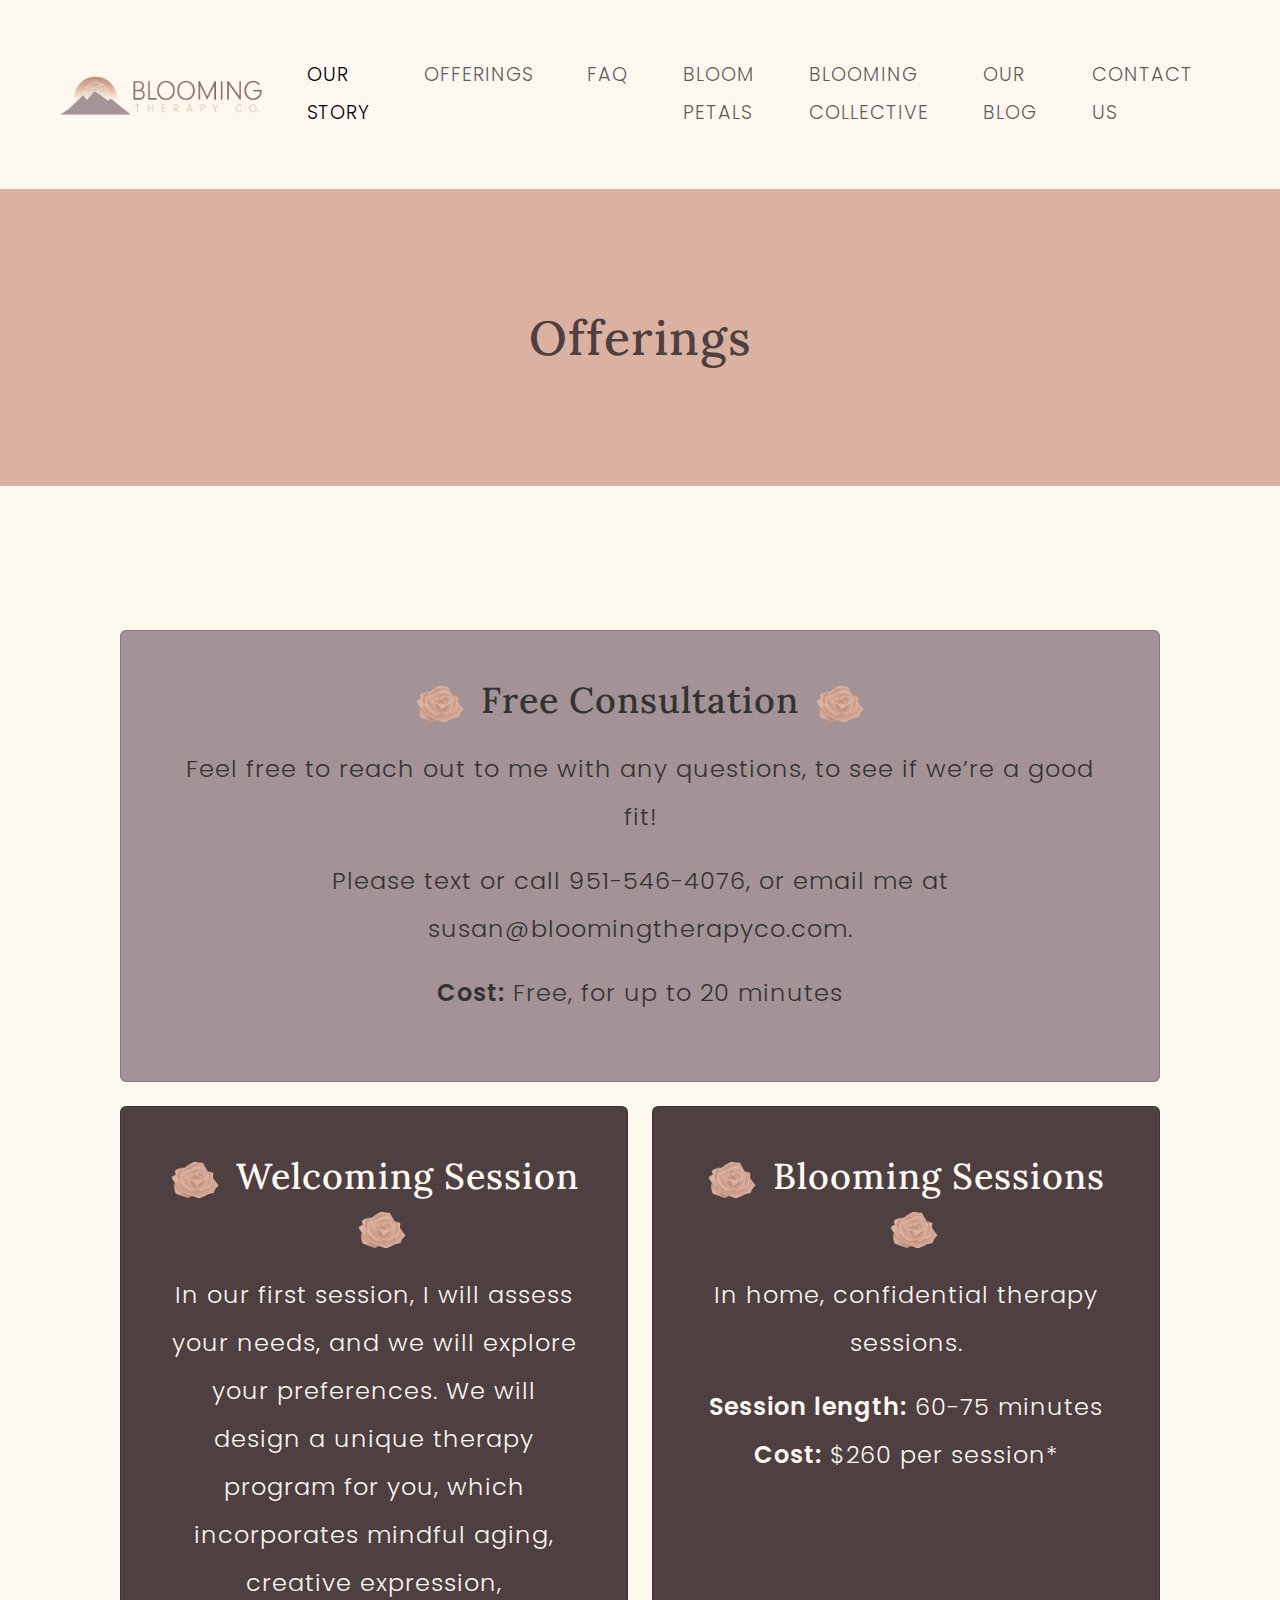
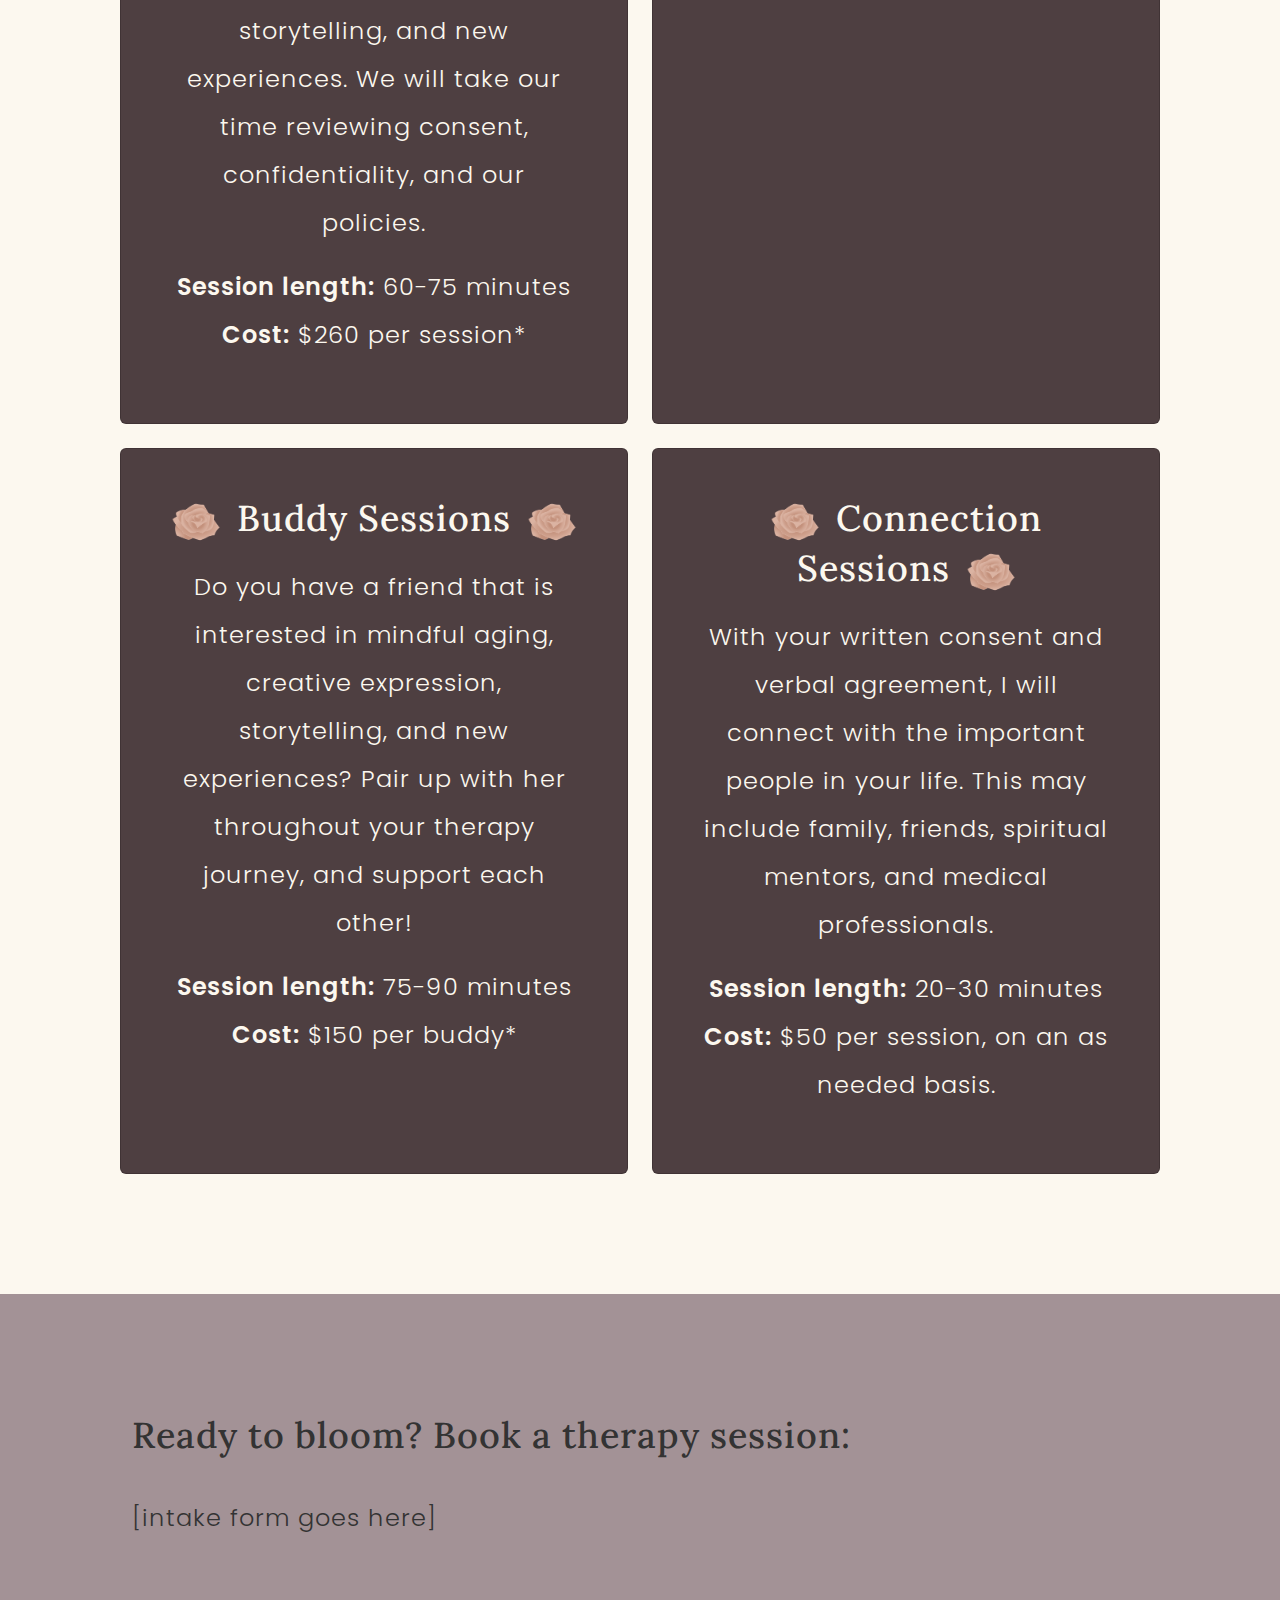
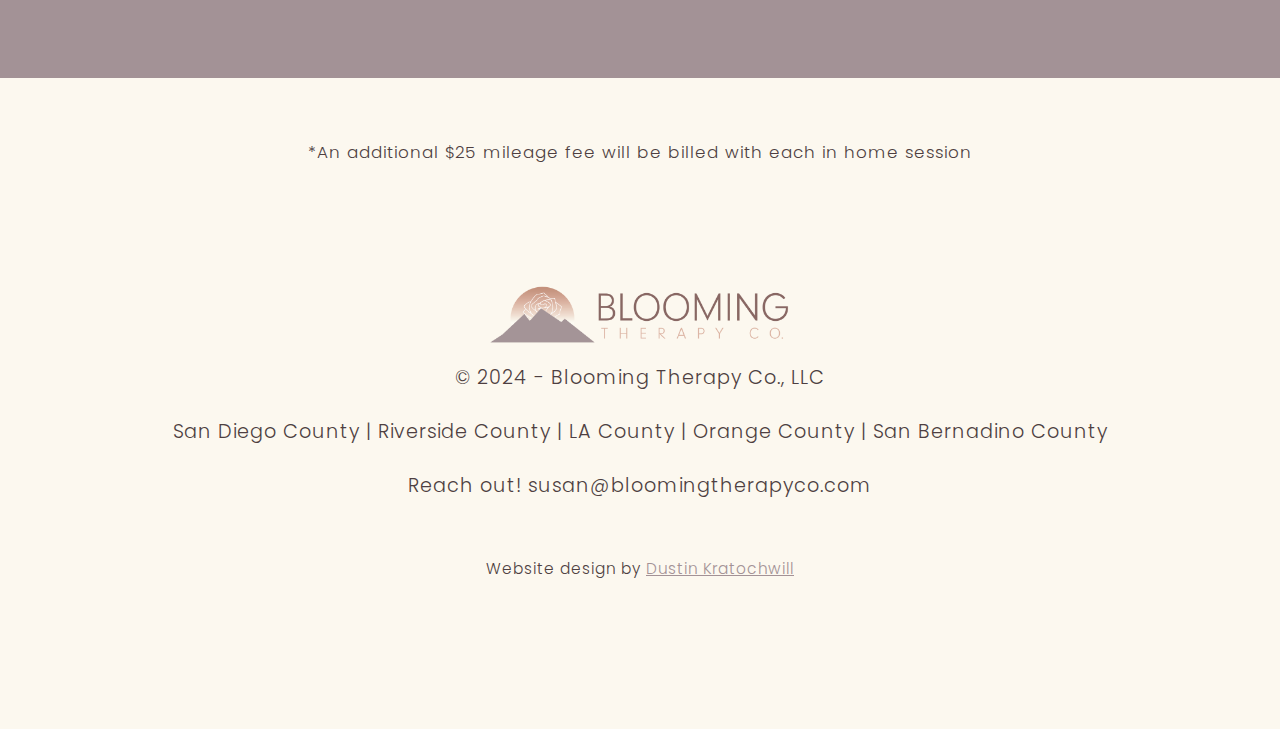
<file: services.html>
<!doctype html>
<html lang="en">

<head>
    <meta charset="utf-8">
    <meta name="viewport" content="width=device-width, initial-scale=1">
    <title>Blooming Therapy Co.</title>
    <link href="https://cdn.jsdelivr.net/npm/bootstrap@5.3.3/dist/css/bootstrap.min.css" rel="stylesheet" integrity="sha384-QWTKZyjpPEjISv5WaRU9OFeRpok6YctnYmDr5pNlyT2bRjXh0JMhjY6hW+ALEwIH" crossorigin="anonymous">
    <link href="styles.css" rel="stylesheet" type="text/css">
</head>

<body>
    <header>
        <nav class="navbar navbar-expand-lg p-2 p-lg-5">
            <div class="container-fluid">
                <a class="navbar-brand" href="index.html"><img src="images/Horizontal_web.png"></a>
                <button class="navbar-toggler" type="button" data-bs-toggle="collapse" data-bs-target="#navbarNavAltMarkup" aria-controls="navbarNavAltMarkup" aria-expanded="false" aria-label="Toggle navigation">
                    <span class="navbar-toggler-icon"></span>
                </button>
                <div class="collapse navbar-collapse" id="navbarNavAltMarkup">
                    <div class="navbar-nav ms-auto">
                        <a class="nav-link active" href="about.html">Our Story</a>
                        <a class="nav-link" href="services.html">Offerings</a>
                        <a class="nav-link" href="faq.html">FAQ</a>
                        <a class="nav-link" href="bloom-petals">Bloom Petals</a>
                        <a class="nav-link" href="collective.html">Blooming Collective</a>
                        <a class="nav-link" href="mindful.html">Our Blog</a>
                        <a class="nav-link" href="contact.html">Contact Us</a>
                    </div>
                </div>
            </div>
        </nav>
        <div class="masthead-sub">
            <div class="container">
                <div class="content">
                    <h1 class="m-0">Offerings</h1>
                </div>
            </div>
        </div>
    </header>
    <main>
        <section>
            <div class="card p-5 my-4 mountain-bg text-center">
                    <h2 class="mb-3"><img src="images/Rose.png" class="w-10 me-3">Free Consultation<img src="images/Rose.png" class="w-10 ms-3"></h2>
                    <p>Feel free to reach out to me with any questions, to see if we’re a good fit!</p><p>Please text or call 951-546-4076, or email me at susan@bloomingtherapyco.com.</p>
                <p><strong>Cost:</strong> Free, for up to 20 minutes</p>
                </div>
            <div class="grid-col-2 text-center">
                <div class="card p-5 dark-bg">
                    <h2 class="mb-3"><img src="images/Rose.png" class="w-10 me-3">Welcoming Session<img src="images/Rose.png" class="w-10 ms-3"></h2>
                    <p>In our first session, I will assess your needs, and we will explore your preferences. We will design a unique therapy program for you, which incorporates mindful aging, creative expression, storytelling, and new experiences. We will take our time reviewing consent, confidentiality, and our policies.</p>
                    <p><strong>Session length:</strong> 60-75 minutes<br><strong>Cost:</strong> $260 per session*</p>
                </div>
                <div class="card p-5 dark-bg">
                    <h2 class="mb-3"><img src="images/Rose.png" class="w-10 me-3">Blooming Sessions<img src="images/Rose.png" class="w-10 ms-3"></h2>
                    <p>In home, confidential therapy sessions.</p>
                    <p><strong>Session length:</strong> 60-75 minutes<br><strong>Cost:</strong> $260 per session*</p>
                </div>
                <div class="card p-5 dark-bg">
                    <h2 class="mb-3"><img src="images/Rose.png" class="w-10 me-3">Buddy Sessions<img src="images/Rose.png" class="w-10 ms-3"></h2>
                    <p>Do you have a friend that is interested in mindful aging, creative expression, storytelling, and new experiences? Pair up with her throughout your therapy journey, and support each other!</p>
                    <p><strong>Session length:</strong> 75-90 minutes<br><strong>Cost:</strong> $150 per buddy*</p>
                </div>
                <div class="card p-5 dark-bg">
                    <h2 class="mb-3"><img src="images/Rose.png" class="w-10 me-3">Connection Sessions<img src="images/Rose.png" class="w-10 ms-3"></h2>
                    <p>With your written consent and verbal agreement, I will connect with the important people in your life. This may include family, friends, spiritual mentors, and medical professionals.</p>
                    <p><strong>Session length:</strong> 20-30 minutes<br><strong>Cost:</strong> $50 per session, on an as needed basis. </p>
                </div>
            </div>
        </section>
        <section class="mountain-bg">
            <div class="container">
                <h2>Ready to bloom? Book a therapy session:</h2>
                <p>[intake form goes here]</p>
            </div>
        </section>
    </main>
    <p class="text-center mt-5"><small>*An additional $25 mileage fee will be billed with each in home session</small></p>
    <footer>
        <p class="footer-logo m-auto mb-3"><img src="images/Horizontal_web.png"></p>
        <p>&copy; 2024 - Blooming Therapy Co., LLC</p>
        <p>San Diego County | Riverside County | LA County | Orange County | San Bernadino County</p>
        <p>Reach out! susan@bloomingtherapyco.com</p>
        <p class="my-5" style="font-size: 0.8em;">Website design by <a href="mailto:dustinkrat@gmail.com">Dustin Kratochwill</a></p>
    </footer>
    <script src="https://cdn.jsdelivr.net/npm/bootstrap@5.3.3/dist/js/bootstrap.bundle.min.js" integrity="sha384-YvpcrYf0tY3lHB60NNkmXc5s9fDVZLESaAA55NDzOxhy9GkcIdslK1eN7N6jIeHz" crossorigin="anonymous"></script>
</body>

</html>
</file>
<file: styles.css>
@import url('https://fonts.googleapis.com/css2?family=Lora:wght@500&family=Poppins:wght@300;600&display=swap');

:root {
    --blush: #dbb2a1;
    --cream: #fcf8ef;
    --dk-brown: #4e3f41;
    --mountain: #a39296;
}

body {
    background-color: var(--cream);
    font-family: "Poppins", sans-serif;
    font-weight: 300;
    font-style: normal;
    font-size: 24px;
    letter-spacing: 1px;
    line-height: 2;
    color: var(--dk-brown);
}

@media screen and (max-width: 1024px) {
    body {
        font-size: 20px;
    }
}

h1,
h2,
h3,
h4 {
    font-family: "Lora", serif;
    font-optical-sizing: auto;
    font-weight: 500;
    font-style: normal;
    margin-bottom: 1em;
}

h1 {
    font-size: 2em;
}

h2 {
    font-size: 1.5em;
}

h3 {
    font-size: 1.2em;
}

strong {
    font-family: "Poppins", sans-serif;
    font-weight: 600;
    font-style: normal;
}

img {
    max-width: 100%;
    height: auto;
}

small {
    font-size: 0.7em;
}

.w-10 {
    width: 50px !important;
}

.container {
    max-width: 1200px;
}

.grid-col-2 {
    display: grid;
    grid-template-columns: 1fr 1fr;
    grid-gap: 1em;
}

.grid-col-3 {
    display: grid;
    grid-template-columns: 1fr 1fr 1fr;
    grid-gap: 1em;
}

@media screen and (max-width: 1024px) {

    .grid-col-2,
    .grid-col-3 {
        grid-template-columns: auto;
    }
}

.blush-bg {
    background: var(--blush);
    color: var(--dk-brown);
}

.mountain-bg {
    background: var(--mountain);
    color: #333;
}

.dark-bg {
    background: var(--dk-brown);
    color: var(--cream);
}


.navbar {
    background: var(--cream);
    font-size: 0.8em;
}

.navbar-brand {
    max-width: 300px;
}

@media screen and (max-width: 1024px) {
    .navbar-brand {
        max-width: 200px;
    }
}

.nav-link {
    margin: 0 1em;
    text-transform: uppercase;
    letter-spacing: 1px;
}

.masthead,
.masthead-sub {
    background-color: var(--blush);
}

.masthead .container,
.masthead-sub .container {
    position: relative;
    width: 100%;
    max-width: 100%;
    background-color: rgba(219, 178, 161, 0.6);
    text-align: center;
    height: 100%;
}

.masthead .container .content,
.masthead-sub .container .content {
    padding: 5em 10em;
}

@media screen and (max-width: 1024px) {

    .masthead .container .content,
    .masthead-sub .container .content {
        padding: 1em 1em;
    }
}

main a {
    color: var(--dk-brown);
    text-decoration: none;
    border-bottom: 2px solid var(--mountain);
    font-weight: bold;
}

main a:hover {
    color: var(--mountain);
}

section {
    padding: 5em;
}

@media screen and (max-width: 1024px) {
    section {
        padding: 1em;
    }
}

@media screen and (max-width: 1024px) {
    .card {
        padding: 1em !important;
    }
}

.masonry {
    column-count: 4;
    column-gap: 1em;
}

.masonry img {
    display: inline-block;
    margin: 0 0 1em;
    width: 100%;
}

@media screen and (max-width: 768px) {
    .masonry {
        column-count: 1;
    }
}

@media screen and (min-width: 768px) and (max-width: 1024px) {
    .masonry {
        column-count: 2;
    }
}

@media screen and (min-width: 1024px) and (max-width: 1200px) {
    .masonry {
        column-count: 3;
    }
}


footer {
    font-size: 0.8em;
    text-align: center;
    padding: 5em;
    color: var(--dk-brown);
}

@media screen and (max-width: 1024px) {
    footer {
        padding: 3em 1em 0em;
    }
}

footer a {
    color: var(--mountain)
}

.footer-logo {
    max-width: 300px;
}
</file>
